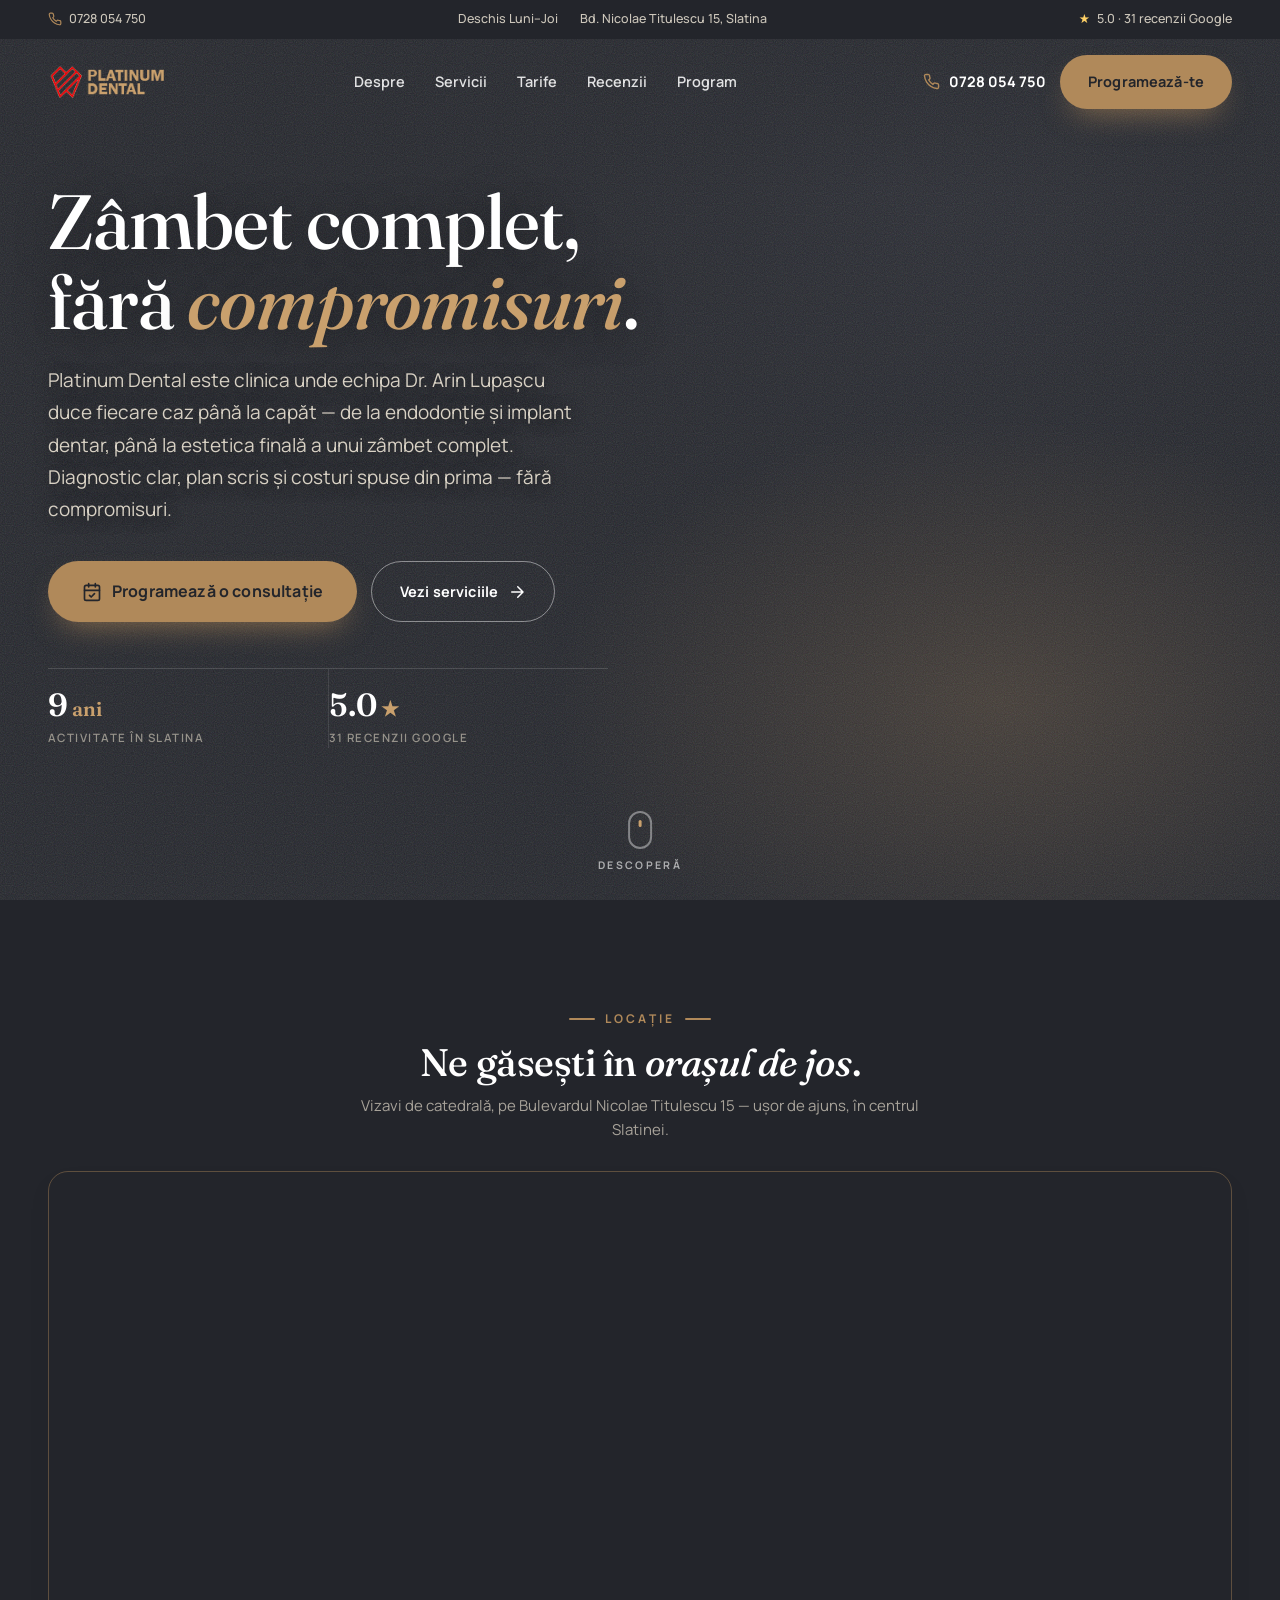
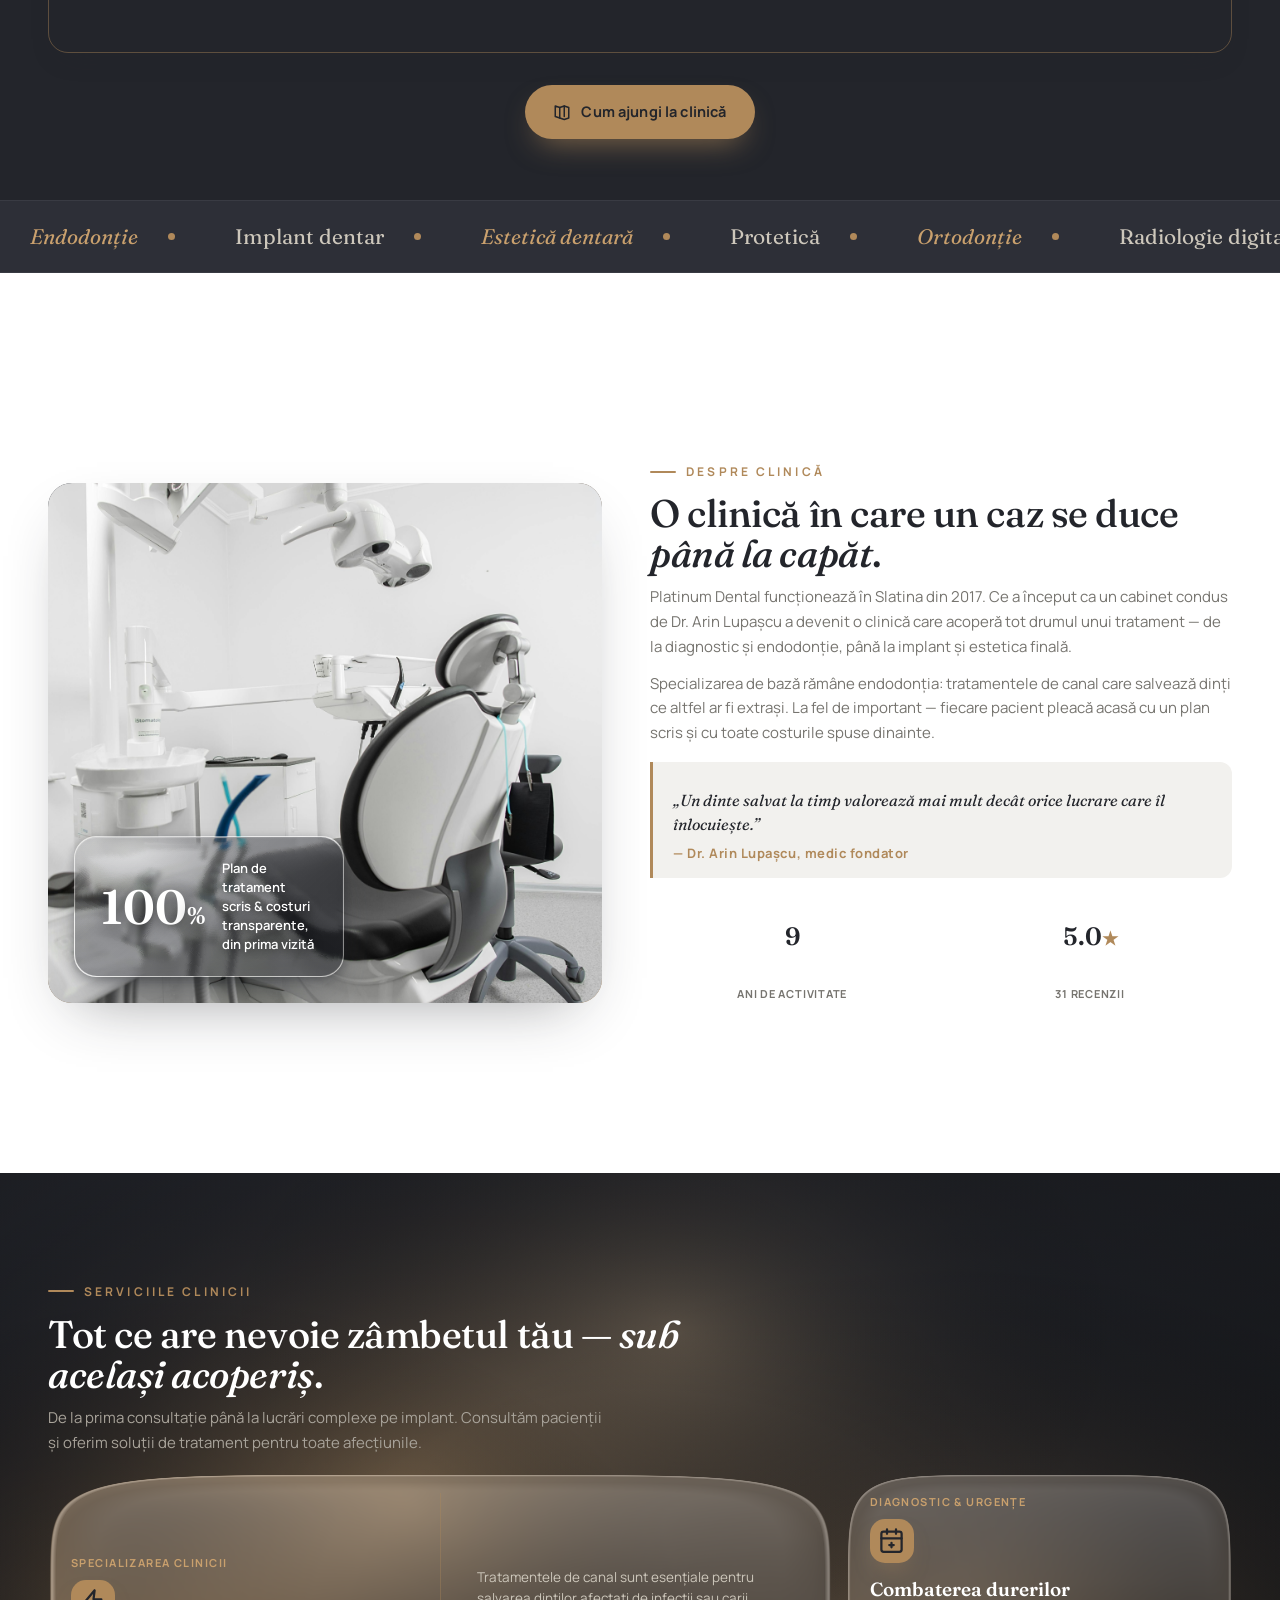
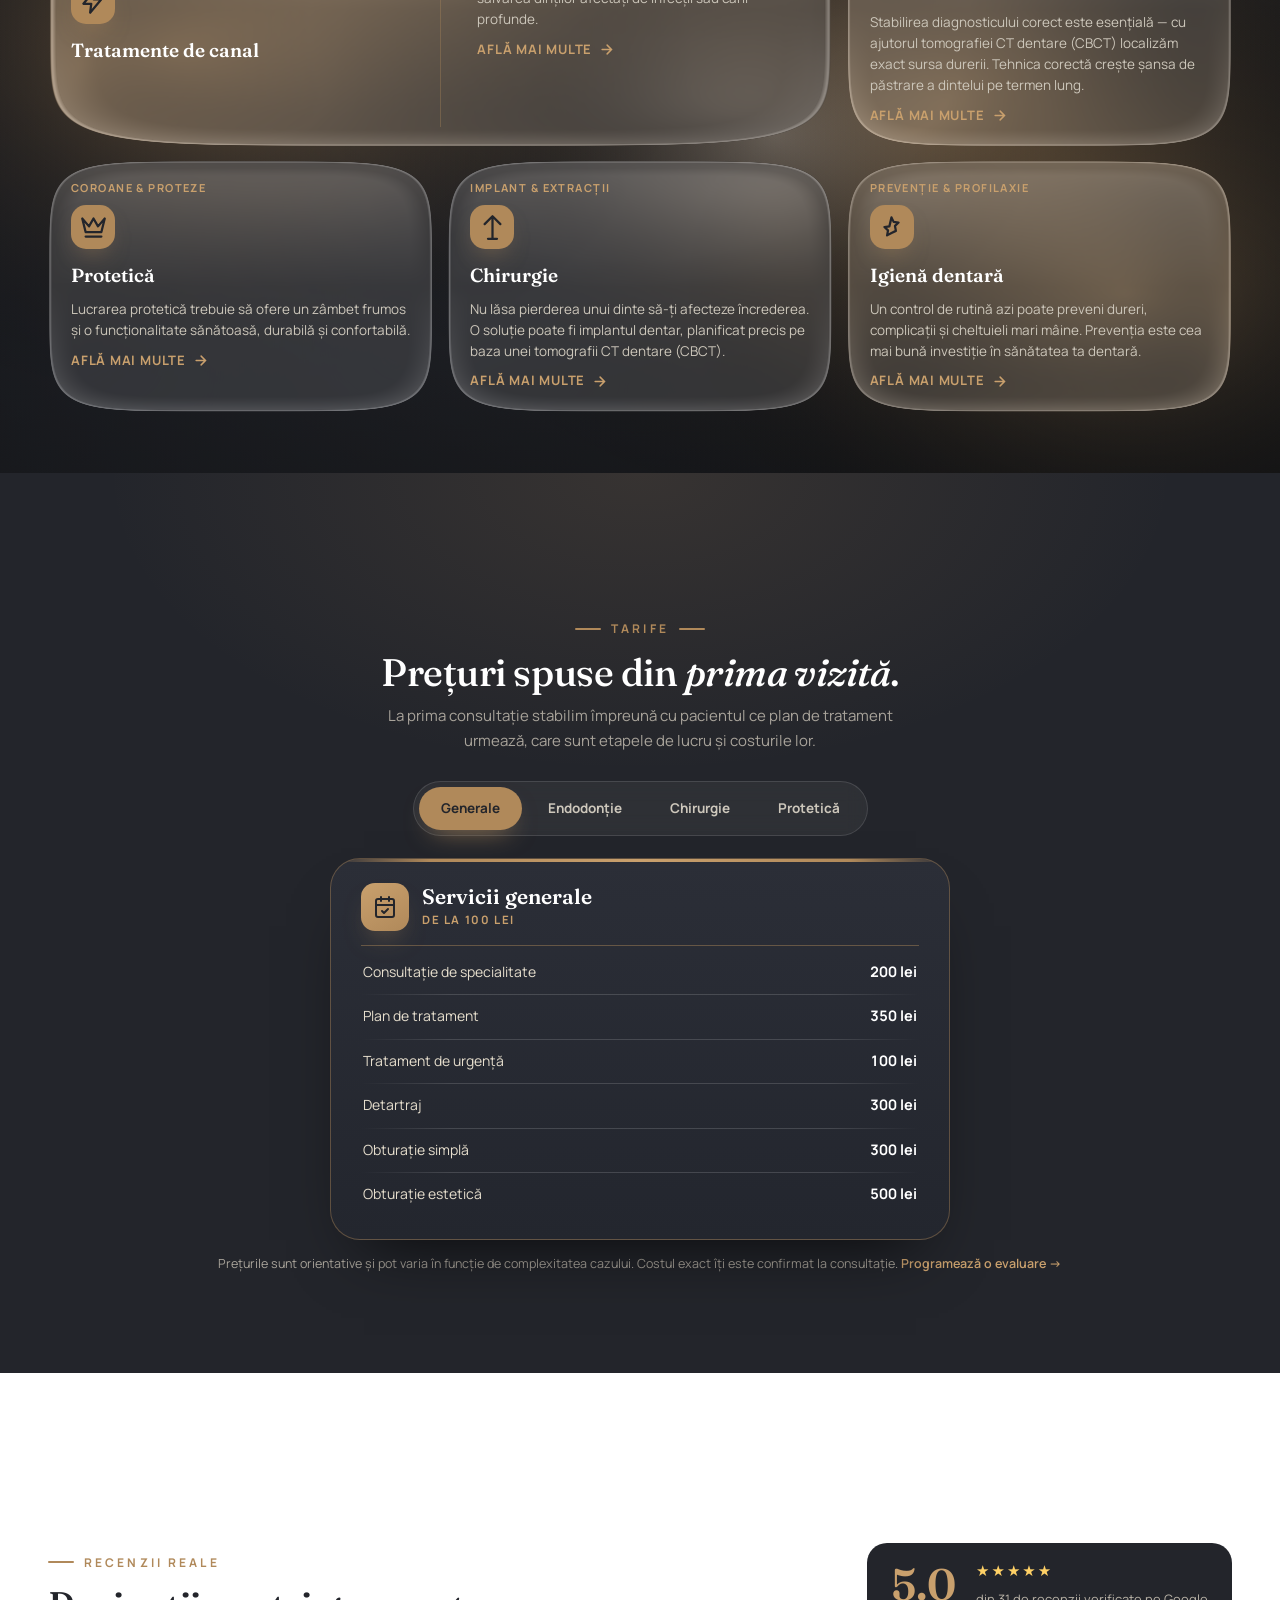
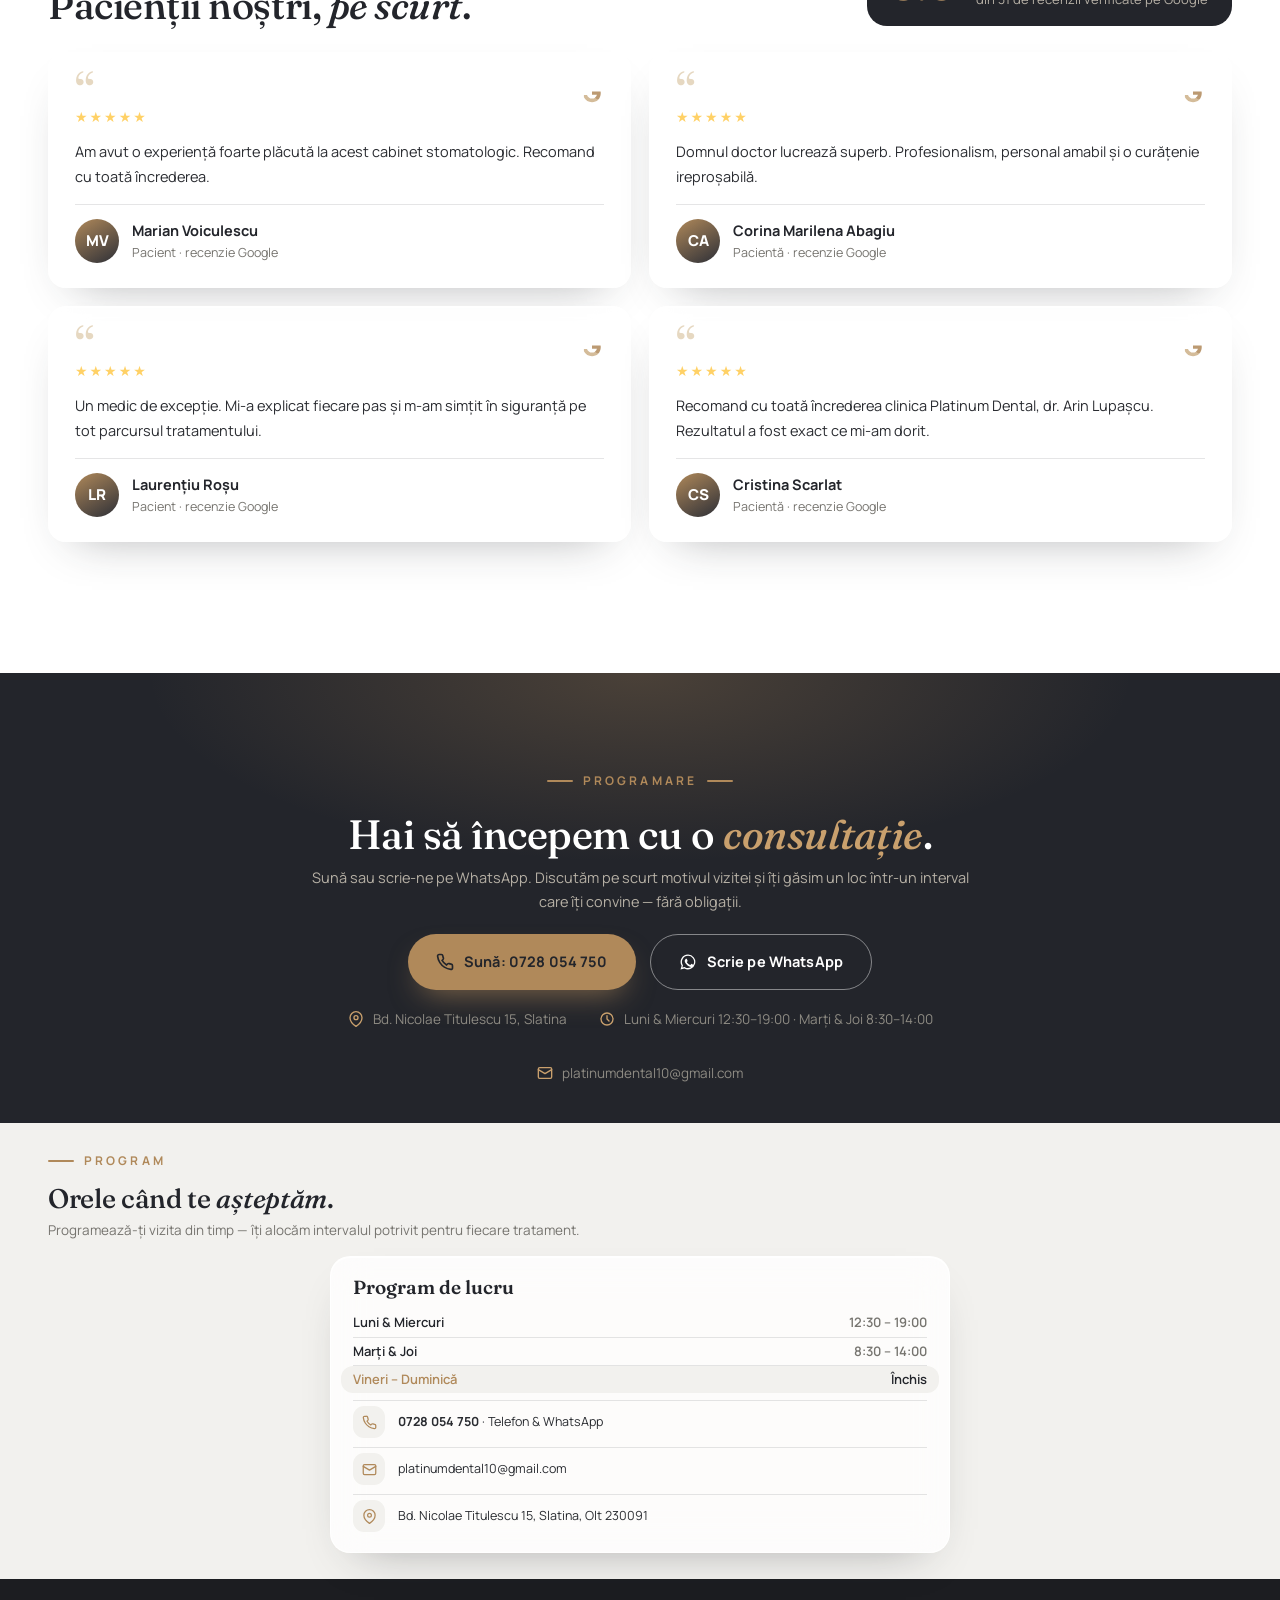
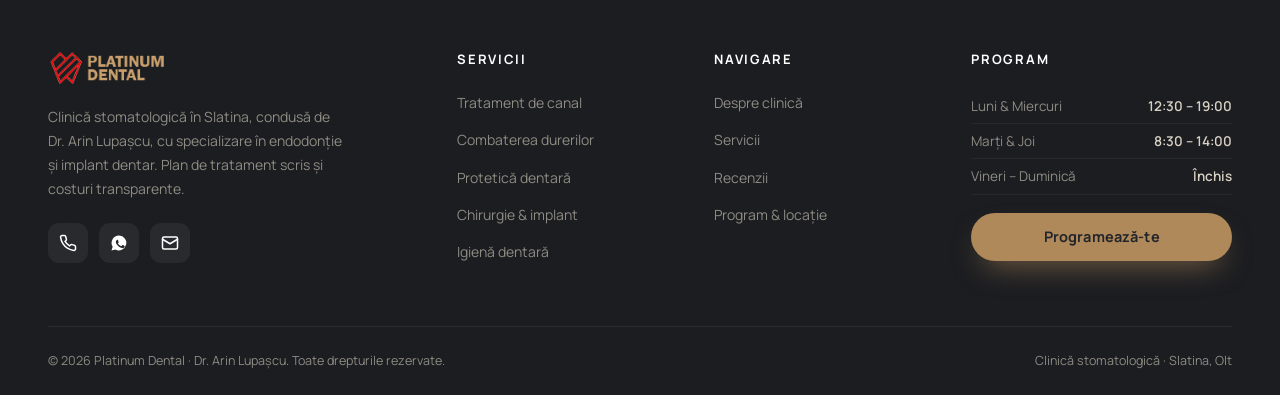
<file: index.html>
<!doctype html>
<html lang="ro">
<head>
<meta charset="utf-8">
<meta name="viewport" content="width=device-width, initial-scale=1, viewport-fit=cover">

<!-- ───────── SEO ───────── -->
<title>Platinum Dental — Clinică stomatologică în Slatina</title>
<meta name="description" content="Clinică stomatologică în Slatina — Dr. Arin Lupașcu. Endodonție, implant dentar, estetică și ortodonție. Plan de tratament scris și costuri transparente.">
<meta name="keywords" content="Platinum Dental Slatina, clinica stomatologica Slatina, dentist Slatina, Arin Lupascu, endodontie Slatina, implant dentar Olt, estetica dentara, ortodontie Slatina, tratament de canal, radiologie dentara">
<meta name="robots" content="index,follow,max-image-preview:large">
<meta name="author" content="Platinum Dental">
<meta name="theme-color" content="#23252b">
<link rel="canonical" href="https://platinumdental.ro/">

<meta property="og:type" content="website">
<meta property="og:locale" content="ro_RO">
<meta property="og:site_name" content="Platinum Dental">
<meta property="og:title" content="Platinum Dental Slatina — Zâmbet complet, fără compromisuri">
<meta property="og:description" content="Clinică stomatologică în Slatina condusă de Dr. Arin Lupașcu. Endodonție, implant dentar, estetică și ortodonție — diagnostic clar și costuri transparente.">
<meta property="og:url" content="https://platinumdental.ro/">

<meta name="twitter:card" content="summary_large_image">
<meta name="twitter:title" content="Platinum Dental Slatina — Clinică stomatologică">
<meta name="twitter:description" content="Specializare în endodonție, implant dentar și estetică dentară. Programări: 0728 054 750.">

<link rel="icon" href="data:image/svg+xml,<svg xmlns='http://www.w3.org/2000/svg' viewBox='0 0 24 24'><path fill='%239e3a31' d='M7.5 2C5 2 3 4 3 7c0 2 .6 3.7 1.3 5.5.6 1.6.9 3.3 1.1 5 .2 1.6.4 3.4 1.6 3.4 1 0 1.2-1.4 1.5-2.8l.9-4c.05-.22.4-.22.45 0l.9 4c.3 1.4.5 2.8 1.5 2.8 1.2 0 1.4-1.8 1.6-3.4.2-1.7.5-3.4 1.1-5C18.4 10.7 19 9 19 7c0-3-2-5-4.5-5-1.7 0-2.7.8-3.5 1.5C10.2 2.8 9.2 2 7.5 2z'/></svg>">
<link rel="apple-touch-icon" href="apple-touch-icon.png">

<!-- ───────── Fonts ───────── -->
<link rel="preconnect" href="https://fonts.googleapis.com">
<link rel="preconnect" href="https://fonts.gstatic.com" crossorigin>
<link href="https://fonts.googleapis.com/css2?family=Fraunces:ital,opsz,wght@0,9..144,400;0,9..144,500;0,9..144,600;1,9..144,500&family=Manrope:wght@300;400;500;600;700;800&display=swap" rel="stylesheet">

<style>
/* ═══════════════ TOKENS ═══════════════ */
:root{
  --ink:#23252b;        /* gri antracit — text + dark bg */
  --teal-d:#2d2f37;     /* anthracite panel */
  --teal-d2:#373a44;
  --turq:#b0895a;       /* bronz periat — primary accent */
  --turq-br:#c9a06d;    /* bright brushed bronze */
  --aqua:#cdb088;       /* light bronze */
  --aqua-s:#e6d8c1;     /* soft bronze */
  --ice:#f2f1ee;        /* light warm-grey section bg */
  --ice-2:#f8f7f4;      /* lighter */
  --paper:#ffffff;
  --red:#9e3a31;        /* subtle red — logo accent */
  --text:#2a2c31;
  --muted:#76746f;
  --line:rgba(45,47,55,.12);
  --line-d:rgba(255,255,255,.14);
  --shadow:0 24px 60px -28px rgba(35,37,43,.45);
  --shadow-s:0 12px 30px -16px rgba(35,37,43,.4);
  --r:18px;
  --rg:30px;            /* liquid-glass card radius — must match uRadius in the WebGL script */
  --maxw:1240px;
}

/* ═══════════════ RESET ═══════════════ */
*{margin:0;padding:0;box-sizing:border-box}
html{scroll-behavior:smooth;-webkit-text-size-adjust:100%}
body{
  font-family:"Manrope",system-ui,-apple-system,Segoe UI,sans-serif;
  background:var(--paper);color:var(--text);
  line-height:1.65;font-size:16px;font-weight:400;
  -webkit-font-smoothing:antialiased;overflow-x:hidden;
}
img,video,iframe{display:block;max-width:100%}
a{color:inherit;text-decoration:none}
button{font:inherit;cursor:pointer;border:0;background:none}
ul{list-style:none}
::selection{background:var(--turq);color:#fff}
:focus-visible{outline:3px solid var(--turq);outline-offset:3px;border-radius:4px}

/* ═══════════════ TYPE ═══════════════ */
.display{font-family:"Fraunces",Georgia,serif;font-weight:500;line-height:1.04;letter-spacing:-.012em}
.serif-i{font-family:"Fraunces",Georgia,serif;font-style:italic;font-weight:500}
.eyebrow{
  font-size:12px;font-weight:700;letter-spacing:.26em;text-transform:uppercase;
  color:var(--turq);display:inline-flex;align-items:center;gap:10px;
}
.eyebrow::before{content:"";width:26px;height:2px;background:var(--turq);border-radius:2px}
.eyebrow.center{justify-content:center}
.eyebrow.center::after{content:"";width:26px;height:2px;background:var(--turq);border-radius:2px}

/* ═══════════════ LAYOUT ═══════════════ */
.wrap{width:100%;max-width:var(--maxw);margin:0 auto;padding:0 28px}
section{position:relative}
section[id]{scroll-margin-top:94px}
.band{padding:108px 0}
.band-tight{padding:80px 0}
.sec-head{max-width:680px;margin-bottom:54px}
.sec-head.center{margin-left:auto;margin-right:auto;text-align:center}
.sec-head h2{font-size:clamp(32px,4.3vw,54px);margin:20px 0 0;color:var(--ink)}
.sec-head p{margin-top:18px;color:var(--muted);font-size:17px;max-width:560px}
.sec-head.center p{margin-left:auto;margin-right:auto}
.dark-sec{background:var(--ink);color:#e3ddd0}
.dark-sec h2{color:#fff}
.dark-sec .sec-head p{color:#a8a39a}
.ice-sec{background:var(--ice)}

/* ═══════════════ BUTTONS ═══════════════ */
.btn{
  display:inline-flex;align-items:center;gap:10px;justify-content:center;
  padding:15px 28px;border-radius:999px;font-weight:700;font-size:14.5px;
  letter-spacing:.01em;transition:transform .25s cubic-bezier(.2,.7,.2,1),
  box-shadow .25s,background .25s,color .25s;white-space:nowrap;cursor:pointer;
}
.btn svg{width:18px;height:18px;flex:none}
.btn-lg{font-size:16px;padding:17px 34px}
.btn-lg svg{width:20px;height:20px}
.btn-turq{background:var(--turq);color:#23252b;box-shadow:0 14px 30px -12px rgba(176,137,90,.7)}
.btn-turq:hover{background:var(--turq-br);transform:translateY(-3px);box-shadow:0 20px 38px -12px rgba(176,137,90,.85)}
.btn-solid{background:var(--ink);color:#fff}
.btn-solid:hover{background:var(--teal-d2);transform:translateY(-3px);box-shadow:var(--shadow-s)}
.btn-ghost{background:transparent;border:1.5px solid rgba(255,255,255,.45);color:#fff}
.btn-ghost:hover{background:rgba(255,255,255,.12);border-color:#fff;transform:translateY(-3px)}
.btn-ghost-d{background:transparent;border:1.5px solid var(--line);color:var(--ink)}
.btn-ghost-d:hover{border-color:var(--turq);color:var(--turq);transform:translateY(-3px)}

/* ═══════════════ HEADER ═══════════════ */
.header{position:fixed;inset:0 0 auto;z-index:90;transition:background .35s,box-shadow .35s}
.topbar{
  background:var(--ink);color:#cdc7bb;font-size:12.5px;font-weight:500;
  overflow:hidden;transition:max-height .4s ease,padding .4s ease;max-height:48px;
}
.topbar-in{display:flex;align-items:center;justify-content:space-between;
  max-width:var(--maxw);margin:0 auto;padding:9px 28px;gap:18px}
.topbar a{display:inline-flex;align-items:center;gap:7px;transition:color .2s}
.topbar a:hover{color:var(--turq-br)}
.topbar svg{width:14px;height:14px;color:var(--turq)}
.topbar .tb-mid{display:flex;gap:22px}
.topbar .star{color:#ffd166}

.nav{display:flex;align-items:center;justify-content:space-between;
  max-width:var(--maxw);margin:0 auto;padding:16px 28px;transition:padding .35s}
.brand{display:flex;align-items:center;gap:13px}
.brand-mark{
  width:46px;height:46px;border-radius:13px;display:grid;place-items:center;
  background:linear-gradient(150deg,var(--turq),var(--teal-d));flex:none;
  box-shadow:0 8px 20px -8px rgba(176,137,90,.7);
}
.brand-mark svg{width:25px;height:25px;color:#fff}
.brand-logo{height:38px;width:auto;display:block}
.brand-tx b{font-family:"Fraunces",serif;font-weight:600;font-size:20px;
  line-height:1;display:block;color:#fff;transition:color .35s}
.brand-tx span{font-size:10px;font-weight:700;letter-spacing:.24em;
  text-transform:uppercase;color:var(--aqua);transition:color .35s}

.nav-links{display:flex;align-items:center;gap:30px}
.nav-links a{font-size:14.5px;font-weight:600;color:rgba(255,255,255,.86);
  position:relative;padding:4px 0;transition:color .25s}
.nav-links a::after{content:"";position:absolute;left:0;bottom:-2px;width:0;height:2px;
  background:var(--turq);border-radius:2px;transition:width .28s}
.nav-links a:hover{color:#fff}
.nav-links a:hover::after{width:100%}
.nav-cta{display:flex;align-items:center;gap:14px}
.nav-phone{display:inline-flex;align-items:center;gap:9px;font-weight:700;
  font-size:14.5px;color:#fff;transition:color .35s}
.nav-phone svg{width:17px;height:17px;color:var(--turq)}

/* header — scrolled state */
.header.scrolled{background:rgba(255,255,255,.96);
  backdrop-filter:blur(14px);-webkit-backdrop-filter:blur(14px);
  box-shadow:0 10px 36px -22px rgba(35,37,43,.55)}
.header.scrolled .topbar{max-height:0;padding:0}
.header.scrolled .nav{padding-top:12px;padding-bottom:12px}
.header.scrolled .brand-tx b{color:var(--ink)}
.header.scrolled .brand-tx span{color:var(--turq)}
.header.scrolled .nav-links a{color:var(--text)}
.header.scrolled .nav-phone{color:var(--ink)}

.burger{display:none;width:44px;height:44px;border-radius:11px;
  background:rgba(255,255,255,.14);place-items:center}
.burger span{display:block;width:20px;height:2px;background:#fff;border-radius:2px;
  position:relative;transition:.3s}
.burger span::before,.burger span::after{content:"";position:absolute;left:0;
  width:20px;height:2px;background:#fff;border-radius:2px;transition:.3s}
.burger span::before{top:-6px}.burger span::after{top:6px}
.header.scrolled .burger{background:var(--ice)}
.header.scrolled .burger span,
.header.scrolled .burger span::before,
.header.scrolled .burger span::after{background:var(--ink)}

/* mobile menu */
.mmenu{position:fixed;inset:0;z-index:100;background:var(--ink);
  display:flex;flex-direction:column;padding:30px 28px;
  transform:translateX(100%);transition:transform .4s cubic-bezier(.4,0,.2,1)}
.mmenu.open{transform:none}
.mmenu-top{display:flex;justify-content:space-between;align-items:center;margin-bottom:30px}
.mmenu-close{width:44px;height:44px;border-radius:11px;background:rgba(255,255,255,.1);
  color:#fff;display:grid;place-items:center;font-size:24px}
.mmenu nav{display:flex;flex-direction:column;gap:4px}
.mmenu nav a{font-family:"Fraunces",serif;font-size:30px;color:#fff;
  padding:13px 0;border-bottom:1px solid rgba(255,255,255,.08)}
.mmenu nav a span{color:var(--turq);font-size:14px;font-family:"Manrope",sans-serif;
  margin-right:14px;vertical-align:middle}
.mmenu .btn{margin-top:26px}
.mmenu-info{margin-top:auto;color:#8e8b83;font-size:13.5px;line-height:1.9}
.mmenu-info b{color:#fff}

/* ═══════════════ HERO ═══════════════ */
.hero{position:relative;min-height:100vh;min-height:100svh;
  display:flex;align-items:center;background:var(--ink);overflow:hidden;isolation:isolate}
.hero-media{position:absolute;inset:0;z-index:0;background:
  radial-gradient(60% 60% at 70% 20%,#2d2f37 0%,var(--ink) 70%)}
.hero-media video{position:absolute;inset:0;width:100%;height:100%;
  object-fit:cover;object-position:center;
  filter:saturate(.92) contrast(1.06) brightness(.78);
  animation:heroZoom 26s ease-in-out infinite alternate}
@keyframes heroZoom{from{transform:scale(1.03)}to{transform:scale(1.13)}}
/* legibility veils */
.hero-media::after{content:"";position:absolute;inset:0;background:
  linear-gradient(105deg,rgba(35,37,43,.93) 0%,rgba(35,37,43,.74) 38%,rgba(35,37,43,.32) 72%,rgba(35,37,43,.55) 100%)}
.hero-media::before{content:"";position:absolute;inset:0;z-index:1;background:
  linear-gradient(180deg,rgba(35,37,43,.85) 0%,transparent 22%,transparent 60%,rgba(35,37,43,.95) 100%)}
.hero-tint{position:absolute;inset:0;z-index:1;pointer-events:none;background:
  radial-gradient(50% 45% at 78% 78%,rgba(176,137,90,.22),transparent 70%)}
.hero-grain{position:absolute;inset:0;z-index:1;pointer-events:none;opacity:.5;
  background-image:url("data:image/svg+xml,%3Csvg xmlns='http://www.w3.org/2000/svg' width='120' height='120'%3E%3Cfilter id='n'%3E%3CfeTurbulence type='fractalNoise' baseFrequency='.9' numOctaves='2'/%3E%3C/filter%3E%3Crect width='100%25' height='100%25' filter='url(%23n)' opacity='.35'/%3E%3C/svg%3E")}

.hero-inner{position:relative;z-index:5;display:block;
  padding-top:150px;padding-bottom:120px;width:100%}
.hero-copy{max-width:680px}
.hero h1{font-size:clamp(42px,6vw,88px);color:#fff;margin:0 0 22px;
  text-shadow:0 4px 40px rgba(0,0,0,.4)}
.hero h1 .serif-i{color:var(--turq-br)}
.hero-sub{font-size:clamp(16px,1.5vw,19px);color:#d8d1c4;max-width:540px;
  line-height:1.7;text-shadow:0 2px 16px rgba(0,0,0,.5)}
.hero-ctas{display:flex;flex-wrap:wrap;gap:14px;margin-top:36px}
.hero-trust{display:flex;gap:0;margin-top:46px;flex-wrap:wrap;
  border-top:1px solid rgba(255,255,255,.14);max-width:560px}
.hero-trust>div{flex:1 1 0;min-width:120px;padding:20px 22px 0 0;
  border-right:1px solid rgba(255,255,255,.1)}
.hero-trust>div:last-child{border-right:0}
.hero-trust .v{font-family:"Fraunces",serif;font-size:32px;font-weight:600;
  color:#fff;line-height:1}
.hero-trust .v i{font-style:normal;color:var(--turq-br);font-size:20px}
.hero-trust .k{font-size:11.5px;font-weight:600;letter-spacing:.13em;
  text-transform:uppercase;color:#97938b;margin-top:8px}

/* hero glass card */
.hero-card{
  background:rgba(255,255,255,.09);border:1px solid rgba(255,255,255,.2);
  border-radius:22px;padding:30px;backdrop-filter:blur(20px) saturate(1.3);
  -webkit-backdrop-filter:blur(20px) saturate(1.3);
  box-shadow:0 40px 80px -34px rgba(0,0,0,.7),inset 0 1px 0 rgba(255,255,255,.22);
}
.status{display:flex;align-items:center;gap:10px;font-size:13px;font-weight:700;
  letter-spacing:.04em;text-transform:uppercase;color:#fff}
.status .dot{width:9px;height:9px;border-radius:50%;background:#3ad28a;
  box-shadow:0 0 0 5px rgba(58,210,138,.22);animation:pulse 2.6s infinite}
.status.shut .dot{background:#ff8d6b;box-shadow:0 0 0 5px rgba(255,141,107,.2);animation:none}
@keyframes pulse{0%,100%{box-shadow:0 0 0 4px rgba(58,210,138,.28)}50%{box-shadow:0 0 0 9px rgba(58,210,138,0)}}
.hero-card .rating{display:flex;align-items:center;gap:10px;margin-top:20px}
.hero-card .stars{color:#ffd166;letter-spacing:2px;font-size:15px}
.hero-card .rating b{font-size:18px;color:#fff}
.hero-card .rating span{font-size:13px;color:#b6b0a5}
.hero-card hr{border:0;border-top:1px solid rgba(255,255,255,.16);margin:20px 0}
.hero-card .phone-lg{display:flex;align-items:center;gap:13px;color:#fff}
.hero-card .phone-lg .ic{width:44px;height:44px;border-radius:12px;flex:none;
  background:var(--turq);display:grid;place-items:center}
.hero-card .phone-lg .ic svg{width:20px;height:20px;color:#23252b}
.hero-card .phone-lg .num{font-family:"Fraunces",serif;font-size:23px;
  font-weight:600;color:#fff;line-height:1.1}
.hero-card .phone-lg .lbl{font-size:11.5px;color:#b6b0a5;font-weight:600;
  letter-spacing:.08em;text-transform:uppercase}
.hero-card .today{margin-top:18px;font-size:13.5px;color:#cdc7bb;
  display:flex;align-items:center;gap:9px}
.hero-card .today svg{width:16px;height:16px;color:var(--turq-br);flex:none}
.hero-card .today b{color:#fff}

.scroll-cue{position:absolute;left:50%;bottom:26px;transform:translateX(-50%);
  z-index:6;display:flex;flex-direction:column;align-items:center;gap:8px;
  font-size:10.5px;font-weight:700;letter-spacing:.22em;text-transform:uppercase;
  color:rgba(255,255,255,.6)}
.scroll-cue .mouse{width:24px;height:38px;border:2px solid rgba(255,255,255,.4);
  border-radius:14px;position:relative}
.scroll-cue .mouse::after{content:"";position:absolute;left:50%;top:7px;
  width:3px;height:7px;background:var(--turq-br);border-radius:2px;
  transform:translateX(-50%);animation:wheel 1.7s infinite}
@keyframes wheel{0%{opacity:0;transform:translate(-50%,0)}40%{opacity:1}
  80%,100%{opacity:0;transform:translate(-50%,11px)}}

/* ═══════════════ MARQUEE ═══════════════ */
.marquee{background:var(--teal-d);overflow:hidden;
  border-top:1px solid rgba(255,255,255,.06);
  border-bottom:1px solid rgba(255,255,255,.06);padding:18px 0}
.marquee-track{display:flex;gap:0;width:max-content;
  animation:slide 36s linear infinite}
.marquee-track span{font-family:"Fraunces",serif;font-size:21px;color:#cdc7bb;
  padding:0 30px;display:flex;align-items:center;gap:30px;white-space:nowrap}
.marquee-track span::after{content:"";width:7px;height:7px;border-radius:50%;
  background:var(--turq)}
.marquee-track span.hot{color:var(--turq-br);font-style:italic}
@keyframes slide{to{transform:translateX(-50%)}}

/* ═══════════════ DESPRE ═══════════════ */
.about-grid{display:grid;grid-template-columns:1fr 1.05fr;gap:64px;align-items:center}
.shot{position:relative;border-radius:24px;overflow:hidden;
  background:linear-gradient(150deg,var(--teal-d),var(--turq));
  box-shadow:var(--shadow)}
.shot img,.shot video{width:100%;height:100%;object-fit:cover}
.shot.noimg::before{content:"";position:absolute;inset:0;
  background-image:radial-gradient(circle at 30% 30%,rgba(255,255,255,.16),transparent 45%)}
.shot.noimg svg{position:absolute;left:50%;top:50%;width:120px;height:120px;
  color:rgba(255,255,255,.5);transform:translate(-50%,-50%)}
.about-shot{aspect-ratio:4/5}
.about-badge{position:absolute;left:26px;bottom:26px;
  border-radius:22px;padding:22px 26px;
  display:flex;align-items:center;gap:16px;max-width:270px;
  isolation:isolate;
  border:1px solid rgba(255,255,255,.5);
  box-shadow:
    0 22px 48px -18px rgba(35,37,43,.72),
    0 3px 10px rgba(35,37,43,.34),
    inset 0 1px 1px rgba(255,255,255,.85),
    inset 0 -14px 26px -24px rgba(255,255,255,.45)}
.about-badge::before{content:"";position:absolute;inset:0;z-index:-1;
  border-radius:inherit;
  background:linear-gradient(140deg,
    rgba(44,46,53,.36) 0%,rgba(40,42,49,.48) 52%,rgba(33,35,41,.58) 100%)}
.about-badge::after{content:"";position:absolute;inset:0;z-index:-1;
  border-radius:inherit;pointer-events:none;
  background:
    radial-gradient(62% 48% at 22% 12%,rgba(255,255,255,.55),transparent 72%),
    linear-gradient(140deg,rgba(255,255,255,.24) 0%,transparent 30%)}
.about-badge .num{font-family:"Fraunces",serif;font-size:48px;font-weight:600;
  color:#fff;line-height:.9;text-shadow:0 2px 18px rgba(16,17,20,.72)}
.about-badge .tx{font-size:13px;color:#fff;font-weight:600;
  line-height:1.45;text-shadow:0 1px 10px rgba(16,17,20,.85)}
.about-body h2{font-size:clamp(32px,4.3vw,52px);color:var(--ink);margin:18px 0 0}
.about-body p{margin-top:18px;color:var(--muted);font-size:16.5px}
.about-quote{margin-top:26px;padding:22px 26px;background:var(--ice);
  border-left:3px solid var(--turq);border-radius:0 14px 14px 0}
.about-quote p{margin:0;font-family:"Fraunces",serif;font-style:italic;
  font-size:18.5px;color:var(--ink);line-height:1.5}
.about-quote cite{display:block;margin-top:12px;font-style:normal;font-size:13px;
  font-weight:700;letter-spacing:.04em;color:var(--turq)}
.about-stats{display:grid;grid-template-columns:repeat(2,1fr);gap:18px;margin-top:32px}
.about-stats div{padding:18px 14px;border-radius:14px;background:var(--ice-2);
  border:1px solid var(--line);text-align:center}
.about-stats .v{font-family:"Fraunces",serif;font-size:30px;font-weight:600;
  color:var(--ink);line-height:1}
.about-stats .v i{font-style:normal;color:var(--turq);font-size:18px}
.about-stats .k{font-size:11px;font-weight:700;letter-spacing:.07em;
  text-transform:uppercase;color:var(--muted);margin-top:8px}

/* ═══════════════ PROMISE ═══════════════ */
.promise{display:grid;grid-template-columns:repeat(4,1fr);gap:22px}
.promise-card{background:var(--paper);border:1px solid var(--line);
  border-radius:var(--r);padding:30px 26px;transition:transform .3s,box-shadow .3s}
.promise-card:hover{transform:translateY(-6px);box-shadow:var(--shadow);
  border-color:transparent}
.promise-ic{width:54px;height:54px;border-radius:15px;display:grid;place-items:center;
  background:linear-gradient(150deg,var(--aqua-s),var(--ice));margin-bottom:20px}
.promise-ic svg{width:26px;height:26px;color:var(--teal-d)}
.promise-card h3{font-family:"Fraunces",serif;font-size:21px;font-weight:600;
  color:var(--ink)}
.promise-card p{margin-top:10px;font-size:14.5px;color:var(--muted);line-height:1.65}

/* ═══════════════ SERVICII ═══════════════ */
.svc-grid{display:grid;grid-template-columns:repeat(3,1fr);gap:24px}
.svc{position:relative;background:var(--paper);border:1px solid var(--line);
  border-radius:var(--rg);padding:34px 30px;overflow:hidden;
  transition:transform .32s cubic-bezier(.2,.7,.2,1),box-shadow .32s,border-color .32s}
.svc:hover{transform:translateY(-8px);box-shadow:var(--shadow);border-color:transparent}
.svc .no{position:absolute;right:22px;top:14px;font-family:"Fraunces",serif;
  font-size:62px;font-weight:600;color:var(--ice);line-height:1;
  transition:color .32s;z-index:0}
.svc:hover .no{color:#e3ddd0}
.svc-ic{position:relative;z-index:1;width:56px;height:56px;border-radius:15px;
  background:linear-gradient(150deg,var(--turq),var(--teal-d));
  display:grid;place-items:center;box-shadow:0 12px 24px -12px rgba(176,137,90,.7)}
.svc-ic svg{width:27px;height:27px;color:#fff}
.svc h3{position:relative;z-index:1;font-family:"Fraunces",serif;font-size:23px;
  font-weight:600;color:var(--ink);margin-top:22px}
.svc p{position:relative;z-index:1;margin-top:10px;font-size:14.5px;
  color:var(--muted);line-height:1.66}
.svc .more{position:relative;z-index:1;margin-top:18px;display:inline-flex;
  align-items:center;gap:7px;font-size:13px;font-weight:700;color:var(--turq);
  text-transform:uppercase;letter-spacing:.06em;opacity:0;transform:translateX(-6px);
  transition:opacity .3s,transform .3s}
.svc:hover .more{opacity:1;transform:none}
.svc .more svg{width:15px;height:15px}
/* featured service — spans two grid columns */
.svc.feat{grid-column:span 2;background:linear-gradient(155deg,var(--teal-d),var(--ink));
  border-color:transparent}
.svc.feat .feat-head,.svc.feat .feat-body{position:relative;z-index:1}
.svc.feat .no{color:rgba(255,255,255,.06)}
.svc.feat:hover .no{color:rgba(255,255,255,.1)}
.svc.feat h3{color:#fff}
.svc.feat p{color:#b6b0a5;font-size:15.5px}
.svc.feat .svc-ic{background:var(--turq)}
.svc.feat .svc-ic svg{color:#23252b}
.svc.feat .tag{position:relative;z-index:1;display:inline-block;margin-bottom:4px;
  font-size:11px;font-weight:700;letter-spacing:.13em;text-transform:uppercase;
  color:var(--turq-br)}
.svc.feat .more{opacity:1;transform:none;margin-top:16px}
@media(min-width:761px){
  .svc.feat{display:grid;grid-template-columns:1fr 1fr;gap:0}
  .svc.feat .feat-head,.svc.feat .feat-body{display:flex;flex-direction:column;
    justify-content:center}
  .svc.feat .feat-head{padding-right:36px}
  .svc.feat .feat-body{padding-left:36px;border-left:1px solid rgba(176,137,90,.34)}
  .svc.feat h3{margin-top:16px}
}
/* services on a dark band — reuses the Specializări card theme */
.dark-sec .svc{background:rgba(255,255,255,.04);border-color:rgba(255,255,255,.1)}
.dark-sec .svc h3{color:#fff}
.dark-sec .svc p{color:#b6b0a5}
.dark-sec .svc .no{color:rgba(255,255,255,.05)}
.dark-sec .svc:hover{box-shadow:0 40px 70px -32px rgba(0,0,0,.6)}
.dark-sec .svc:hover .no{color:rgba(255,255,255,.09)}
.dark-sec .svc.feat{border-color:rgba(255,255,255,.12)}

/* ═══════════════ TARIFE ═══════════════ */
@keyframes priceFloat{0%,100%{transform:translateY(0)}50%{transform:translateY(-9px)}}
@keyframes priceFade{from{opacity:0}to{opacity:1}}
@keyframes pricePop{from{opacity:0;transform:translateY(16px)}to{opacity:1;transform:none}}

/* segmented category tabs */
.price-tabs{display:flex;justify-content:center;margin-bottom:32px}
.price-tabs-in{display:inline-flex;gap:4px;padding:5px;border-radius:999px;
  background:rgba(255,255,255,.05);border:1px solid rgba(255,255,255,.12);
  -webkit-backdrop-filter:blur(10px);backdrop-filter:blur(10px)}
.price-tab{display:inline-flex;align-items:center;justify-content:center;
  white-space:nowrap;padding:12px 26px;border-radius:999px;cursor:pointer;
  font-weight:700;font-size:14px;color:#cdc7bb;
  transition:background .3s,color .3s,box-shadow .3s}
.price-tab:hover{color:#fff}
.price-tab[aria-selected="true"]{background:var(--turq);color:#23252b;
  box-shadow:0 12px 26px -12px rgba(176,137,90,.85)}

/* one dark-glass panel, swapped per tab */
.price-stage{max-width:620px;margin:0 auto}
.price-card{position:relative;border-radius:var(--rg);padding:34px 36px 30px;
  background:linear-gradient(180deg,#2b2e37,#23262e);
  border:1px solid rgba(176,137,90,.42);
  box-shadow:0 34px 64px -34px rgba(0,0,0,.78);
  overflow:hidden;animation:priceFade .45s ease}
/* crisp bronze accent along the top edge */
.price-card::before{content:"";position:absolute;top:0;left:0;right:0;height:3px;
  background:linear-gradient(90deg,transparent,var(--turq) 16%,var(--turq-br) 50%,
  var(--turq) 84%,transparent)}
.price-card[hidden]{display:none}
.price-card:focus-visible{border-radius:var(--rg)}
.price-head{display:flex;align-items:center;gap:15px;
  padding-bottom:20px;margin-bottom:4px;
  border-bottom:1px solid rgba(176,137,90,.45)}
.price-head .svc-ic{width:56px;height:56px;border-radius:16px;flex:none;margin:0;
  display:grid;place-items:center;
  background:linear-gradient(150deg,var(--turq-br),var(--turq));
  box-shadow:0 14px 28px -14px rgba(176,137,90,.8)}
.price-head .svc-ic svg{width:28px;height:28px;color:#23252b}
.price-head h3{font-family:"Fraunces",serif;font-size:24px;font-weight:600;
  color:#fff;line-height:1.15}
.price-head .from{display:block;margin-top:3px;font-size:11.5px;font-weight:700;
  letter-spacing:.14em;text-transform:uppercase;color:var(--turq-br)}
.price-list{list-style:none}
.price-list li{position:relative;display:flex;justify-content:space-between;
  align-items:flex-start;gap:22px;padding:17px 2px;
  font-size:15px;color:#e6decd;line-height:1.55}
/* faint gradient divider that fades out at both edges */
.price-list li+li::before{content:"";position:absolute;top:0;left:0;right:0;height:1px;
  background:linear-gradient(90deg,transparent,rgba(255,255,255,.15) 16%,
  rgba(255,255,255,.15) 84%,transparent)}
.price-card .price-list li.price-extra{display:none}
.price-list li b{flex:none;font-weight:700;color:#fff;font-size:15.5px;
  font-variant-numeric:tabular-nums}
.price-more{display:flex;align-items:center;justify-content:center;gap:9px;
  width:100%;margin-top:22px;min-height:50px;padding:14px 22px;
  border-radius:999px;cursor:pointer;
  border:1px solid rgba(176,137,90,.5);background:rgba(176,137,90,.09);
  color:var(--turq-br);font-weight:700;font-size:13px;
  letter-spacing:.04em;text-transform:uppercase;
  transition:background .25s,border-color .25s,color .25s}
.price-more:hover{background:rgba(176,137,90,.2);border-color:var(--turq-br);color:#fff}
.price-more svg{width:16px;height:16px;flex:none}
.price-note{margin-top:28px;text-align:center;font-size:13.5px;color:#a8a39a}
.price-note a{color:var(--turq-br);font-weight:600;white-space:nowrap}

/* full-list modal */
.price-modal{position:fixed;inset:0;z-index:120;display:grid;place-items:center;padding:24px}
.price-modal[hidden]{display:none}
.price-modal-backdrop{position:absolute;inset:0;background:rgba(16,17,20,.78);
  -webkit-backdrop-filter:blur(6px);backdrop-filter:blur(6px)}
.price-modal-box{position:relative;display:flex;flex-direction:column;
  width:100%;max-width:540px;max-height:84vh;max-height:84dvh;
  border-radius:24px;overflow:hidden;
  background:linear-gradient(165deg,#2d2f37,#23252b);
  border:1px solid var(--turq);
  box-shadow:0 50px 90px -28px rgba(0,0,0,.85);
  animation:pricePop .35s cubic-bezier(.2,.7,.2,1)}
.price-modal-head{display:flex;align-items:center;gap:14px;flex:none;
  padding:22px 24px 18px;border-bottom:1px solid rgba(176,137,90,.4)}
.price-modal-head .svc-ic{width:48px;height:48px;border-radius:14px;flex:none;
  display:grid;place-items:center;
  background:linear-gradient(150deg,var(--turq-br),var(--turq))}
.price-modal-head .svc-ic svg{width:24px;height:24px;color:#23252b}
.price-modal-head h3{flex:1;font-family:"Fraunces",serif;font-size:21px;
  font-weight:600;color:#fff}
.price-modal-close{width:44px;height:44px;border-radius:12px;flex:none;cursor:pointer;
  background:rgba(255,255,255,.08);color:#fff;display:grid;place-items:center;
  font-size:26px;line-height:1;transition:background .25s}
.price-modal-close:hover{background:rgba(255,255,255,.18)}
.price-modal-list{overflow-y:auto;padding:8px 24px 22px;-webkit-overflow-scrolling:touch}
#tarife{position:relative;
  background:radial-gradient(58% 46% at 50% 0%,rgba(176,137,90,.14),transparent 72%),var(--ink)}
#tarife>.wrap{position:relative;z-index:1}
/* service cards — dark-glass panels matching the Tarife section */
#servicii>.wrap{position:relative;z-index:1}
#servicii .svc{background:rgba(45,47,55,.55);
  -webkit-backdrop-filter:blur(16px) saturate(1.4);
  backdrop-filter:blur(16px) saturate(1.4);
  border:1px solid var(--turq);
  box-shadow:0 24px 50px -26px rgba(0,0,0,.6),inset 0 1px 0 rgba(255,255,255,.08);
  animation:priceFloat 8s ease-in-out infinite}
.svc-grid .svc{transition:opacity .8s cubic-bezier(.2,.7,.2,1) var(--d,0s),
  box-shadow .4s ease,border-color .4s ease}
#servicii .svc:nth-child(2){animation-delay:-1.8s}
#servicii .svc:nth-child(3){animation-delay:-3.4s}
#servicii .svc:nth-child(4){animation-delay:-5s}
#servicii .svc:nth-child(5){animation-delay:-6.6s}
#servicii .svc:hover{animation-play-state:paused;border-color:var(--turq-br);
  box-shadow:0 30px 60px -24px rgba(0,0,0,.72),
  0 0 30px -6px rgba(201,160,109,.42),inset 0 1px 0 rgba(255,255,255,.12)}
#servicii .svc:hover .more{transform:translateX(6px)}
/* uniform service-card design — every card styled like the featured card 01 */
#servicii .svc .tag{display:block;position:relative;z-index:1;margin-bottom:12px;
  font-size:11px;font-weight:700;letter-spacing:.13em;text-transform:uppercase;color:var(--turq-br)}
#servicii .svc-ic{background:var(--turq)}
#servicii .svc-ic svg{color:#23252b}
#servicii .svc p{font-size:15.5px;color:#cdc7bb}
#servicii .svc .more{opacity:1;transform:none;color:var(--turq-br)}
/* WebGL liquid-glass: the canvas paints each card panel; shader sits in the script below */
.glass-canvas{position:absolute;inset:0;width:100%;height:100%;
  z-index:0;display:block;pointer-events:none}
#servicii.glass-live .svc{background:transparent;border-color:transparent;
  box-shadow:none;-webkit-backdrop-filter:none;backdrop-filter:none}

/* ═══════════════ SPECIALIZARI ═══════════════ */
.spec-grid{display:grid;grid-template-columns:1fr 1fr;gap:30px}
.spec{background:rgba(255,255,255,.04);border:1px solid rgba(255,255,255,.1);
  border-radius:24px;overflow:hidden;transition:transform .35s,box-shadow .35s}
.spec:hover{transform:translateY(-8px);box-shadow:0 40px 70px -32px rgba(0,0,0,.6)}
.spec-shot{aspect-ratio:16/9;position:relative}
.spec-shot::after{content:"";position:absolute;inset:0;
  background:linear-gradient(180deg,transparent 40%,rgba(35,37,43,.85))}
.spec-num{position:absolute;left:24px;top:20px;z-index:2;font-family:"Fraunces",serif;
  font-size:15px;font-weight:600;color:#fff;background:rgba(35,37,43,.5);
  backdrop-filter:blur(6px);padding:6px 14px;border-radius:999px;
  border:1px solid rgba(255,255,255,.2)}
.spec-body{padding:32px 32px 36px}
.spec-body h3{font-family:"Fraunces",serif;font-size:30px;font-weight:600;color:#fff}
.spec-body>p{margin-top:14px;color:#b6b0a5;font-size:15.5px;line-height:1.7}
.spec ul{margin-top:22px;display:grid;gap:12px}
.spec li{display:flex;gap:12px;font-size:14.5px;color:#d8d1c4}
.spec li svg{width:20px;height:20px;color:var(--turq-br);flex:none;margin-top:1px}

/* ═══════════════ PARCURS ═══════════════ */
.steps{display:grid;grid-template-columns:repeat(4,1fr);gap:0}
.step{position:relative;padding:0 26px}
.step:not(:last-child)::after{content:"";position:absolute;top:31px;left:62%;
  width:76%;height:2px;background:repeating-linear-gradient(90deg,
  var(--turq) 0 7px,transparent 7px 14px)}
.step-no{width:64px;height:64px;border-radius:50%;display:grid;place-items:center;
  background:#fff;border:2px solid var(--turq);font-family:"Fraunces",serif;
  font-size:26px;font-weight:600;color:var(--turq);position:relative;z-index:2}
.step h3{font-family:"Fraunces",serif;font-size:21px;font-weight:600;
  color:var(--ink);margin-top:24px}
.step p{margin-top:9px;font-size:14.5px;color:var(--muted);line-height:1.65}

/* ═══════════════ RECENZII ═══════════════ */
.rev-top{display:flex;align-items:flex-end;justify-content:space-between;
  gap:30px;margin-bottom:48px;flex-wrap:wrap}
.rev-score{display:flex;align-items:center;gap:20px;background:var(--ink);
  color:#fff;border-radius:20px;padding:24px 30px}
.rev-score .big{font-family:"Fraunces",serif;font-size:58px;font-weight:600;
  line-height:.9;color:var(--turq-br)}
.rev-score .stars{color:#ffd166;letter-spacing:2px;font-size:15px}
.rev-score .meta{font-size:13px;color:#b6b0a5;margin-top:5px}
.rev-grid{display:grid;grid-template-columns:repeat(2,1fr);gap:24px}
.rev{background:var(--paper);border:1px solid var(--line);border-radius:var(--r);
  padding:32px;position:relative;transition:transform .3s,box-shadow .3s}
.rev:hover{transform:translateY(-5px);box-shadow:var(--shadow)}
.rev .qm{font-family:"Fraunces",serif;font-size:64px;color:var(--aqua-s);
  line-height:.6;height:30px}
.rev .stars{color:#ffd166;letter-spacing:2px;font-size:14px;margin:6px 0 12px}
.rev p{font-size:16px;color:var(--text);line-height:1.7}
.rev .who{display:flex;align-items:center;gap:13px;margin-top:22px;
  padding-top:20px;border-top:1px solid var(--line)}
.rev .who .av{width:44px;height:44px;border-radius:50%;flex:none;display:grid;
  place-items:center;font-weight:800;color:#fff;font-size:15px;
  background:linear-gradient(150deg,var(--turq),var(--teal-d))}
.rev .who b{display:block;font-size:14.5px;color:var(--ink)}
.rev .who span{font-size:12.5px;color:var(--muted)}
.rev .gicon{position:absolute;right:28px;top:30px;width:20px;height:20px;opacity:.85}
.rev-hint,.svc-hint{display:none;text-align:center;margin-top:18px;
  font-size:12px;font-weight:700;letter-spacing:.14em;
  text-transform:uppercase;color:var(--turq)}
.svc-hint{color:var(--turq-br);margin-top:6px}

/* ═══════════════ PROGRAM ═══════════════ */
.prog-grid{max-width:620px;margin:0 auto}
.hours-card{background:var(--paper);border:1px solid var(--line);
  border-radius:20px;padding:34px 32px;box-shadow:var(--shadow-s)}
.hours-card h3{font-family:"Fraunces",serif;font-size:24px;font-weight:600;
  color:var(--ink);margin-bottom:8px}
.hours-card .sub{font-size:13.5px;color:var(--muted);margin-bottom:20px}
.hrow{display:flex;justify-content:space-between;align-items:center;
  padding:13px 0;border-bottom:1px solid var(--line);font-size:15px}
.hrow:last-of-type{border-bottom:0}
.hrow .d{font-weight:600;color:var(--ink)}
.hrow .t{font-weight:600;color:var(--muted)}
.hrow.now{margin:0 -16px;padding:13px 16px;background:var(--ice);
  border-radius:12px;border-bottom:0}
.hrow.now .d{color:var(--turq)}
.hrow.now .t{color:var(--ink)}
.hrow .closed{color:#c98a72}
.hrow .live{font-size:10px;font-weight:800;letter-spacing:.1em;text-transform:uppercase;
  background:#3ad28a;color:#23252b;padding:3px 9px;border-radius:999px;margin-left:9px}
.contact-list{margin-top:24px;display:grid;gap:4px}
.contact-list a,.contact-list div{display:flex;align-items:center;gap:13px;
  padding:13px 0;font-size:14.5px;color:var(--text);border-top:1px solid var(--line)}
.contact-list .ic{width:40px;height:40px;border-radius:11px;flex:none;
  background:var(--ice);display:grid;place-items:center}
.contact-list .ic svg{width:18px;height:18px;color:var(--turq)}
.contact-list a:hover{color:var(--turq)}
.map-wrap{border-radius:20px;overflow:hidden;border:1px solid var(--line);
  box-shadow:var(--shadow-s);min-height:480px}
.map-wrap iframe{width:100%;height:100%;min-height:480px;border:0;filter:grayscale(.2)}
/* ═══════════════ LOCAȚIE ═══════════════ */
#locatie .map-wrap{border-color:rgba(176,137,90,.42)}
.loc-cta{text-align:center;margin-top:32px}

/* ═══════════════ CONTACT CTA ═══════════════ */
.cta{position:relative;background:var(--ink);overflow:hidden;text-align:center}
.cta::before{content:"";position:absolute;inset:0;background:
  radial-gradient(55% 60% at 50% 0%,rgba(176,137,90,.28),transparent 70%)}
.cta-in{position:relative;z-index:2;max-width:740px;margin:0 auto}
.cta h2{font-size:clamp(34px,5vw,62px);color:#fff;margin:22px 0 0}
.cta h2 .serif-i{color:var(--turq-br)}
.cta p{margin-top:18px;color:#b6b0a5;font-size:17px}
.cta-ctas{margin-top:36px;display:flex;flex-wrap:wrap;gap:14px;justify-content:center}
.cta-foot{margin-top:38px;display:flex;gap:32px;justify-content:center;
  flex-wrap:wrap;color:#8e8b83;font-size:13.5px}
.cta-foot span{display:flex;align-items:center;gap:9px}
.cta-foot svg{width:16px;height:16px;color:var(--turq-br)}

/* ═══════════════ FOOTER ═══════════════ */
.footer{background:#1c1d21;color:#8e8b83;padding:70px 0 0}
.foot-grid{display:grid;grid-template-columns:1.7fr 1fr 1fr 1.2fr;gap:40px;
  padding-bottom:50px;border-bottom:1px solid rgba(255,255,255,.07)}
.foot-brand .brand-tx b{color:#fff}
.foot-brand p{margin-top:18px;font-size:14px;line-height:1.7;max-width:300px}
.foot-soc{display:flex;gap:11px;margin-top:22px}
.foot-soc a{width:40px;height:40px;border-radius:11px;background:rgba(255,255,255,.06);
  display:grid;place-items:center;transition:background .25s,transform .25s}
.foot-soc a:hover{background:var(--turq);transform:translateY(-3px)}
.foot-soc svg{width:18px;height:18px;color:#fff}
.footer h4{color:#fff;font-size:13px;font-weight:700;letter-spacing:.13em;
  text-transform:uppercase;margin-bottom:18px}
.footer ul li{margin-bottom:11px}
.footer ul a{font-size:14px;transition:color .2s}
.footer ul a:hover{color:var(--turq-br)}
.foot-hours div{display:flex;justify-content:space-between;font-size:13.5px;
  padding:6px 0;border-bottom:1px solid rgba(255,255,255,.05)}
.foot-hours div b{color:#d8d1c4;font-weight:600}
.foot-bot{display:flex;justify-content:space-between;flex-wrap:wrap;gap:12px;
  padding:24px 0;font-size:12.5px}
.foot-bot a:hover{color:var(--turq-br)}

/* ═══════════════ MOBILE STICKY ═══════════════ */
.msticky{position:fixed;left:0;right:0;bottom:0;z-index:80;display:none;
  background:var(--ink);border-top:2px solid var(--red);
  box-shadow:0 -10px 30px -14px rgba(0,0,0,.5)}
.msticky a{flex:1;padding:15px 6px;text-align:center;font-size:12.5px;
  font-weight:700;color:#fff;display:flex;align-items:center;justify-content:center;gap:8px}
.msticky a:first-child{border-right:1px solid rgba(255,255,255,.12)}
.msticky svg{width:16px;height:16px;color:var(--turq-br)}

/* ═══════════════ REVEAL ═══════════════ */
.reveal{opacity:0;transform:translateY(30px);
  transition:opacity .8s cubic-bezier(.2,.7,.2,1),transform .8s cubic-bezier(.2,.7,.2,1);
  transition-delay:var(--d,0s)}
.reveal.in{opacity:1;transform:none}

/* ═══════════════ GLASS ═══════════════ */
.footer{position:relative}
.band>.wrap,.band-tight>.wrap,.footer>.wrap{position:relative;z-index:2}

/* framed shots */
.shot svg{display:none}
.shot.noimg svg{display:block}
.about-shot img,.about-shot video,.spec-shot img{position:absolute;inset:0;
  width:100%;height:100%;object-fit:cover}

/* ── frosted-glass foreground cards ── */
.svc,.promise-card,.doc,.rev,.hours-card{
  background:rgba(255,255,255,.8);
  -webkit-backdrop-filter:blur(18px) saturate(1.7);
  backdrop-filter:blur(18px) saturate(1.7);
  border:1px solid rgba(255,255,255,.85);
  box-shadow:0 20px 46px -28px rgba(35,37,43,.42),inset 0 1px 0 rgba(255,255,255,.9);
}
.svc:hover,.promise-card:hover,.doc:hover,.rev:hover{
  background:rgba(255,255,255,.93);border-color:rgba(255,255,255,.96)}
.svc.feat{background:linear-gradient(155deg,var(--teal-d),var(--ink));
  -webkit-backdrop-filter:none;backdrop-filter:none;
  border-color:rgba(255,255,255,.1);
  box-shadow:0 24px 50px -26px rgba(35,37,43,.6)}
.svc.feat:hover{background:linear-gradient(155deg,var(--teal-d2),var(--ink));
  border-color:rgba(255,255,255,.16)}
.about-stats div{background:rgba(255,255,255,.78);
  -webkit-backdrop-filter:blur(12px) saturate(1.5);
  backdrop-filter:blur(12px) saturate(1.5);border-color:rgba(255,255,255,.82)}
.about-badge{
  -webkit-backdrop-filter:blur(2px) saturate(1.7) brightness(1.06);
  backdrop-filter:blur(2px) saturate(1.7) brightness(1.06) url(#liquidGlass)}
.step-no{-webkit-backdrop-filter:blur(10px);backdrop-filter:blur(10px);
  background:rgba(255,255,255,.72)}
.spec{background:rgba(255,255,255,.07);
  -webkit-backdrop-filter:blur(16px) saturate(1.3);
  backdrop-filter:blur(16px) saturate(1.3);border-color:rgba(255,255,255,.14)}

/* graceful fallback when backdrop-filter is unsupported */
@supports not ((backdrop-filter:blur(2px)) or (-webkit-backdrop-filter:blur(2px))){
  .svc,.promise-card,.doc,.rev,.hours-card{background:#fff}
  .about-badge{background:rgba(38,40,47,.9)}
  .about-stats div{background:var(--ice-2)}
  .step-no{background:#fff}
  .spec{background:rgba(255,255,255,.05)}
}
@media(max-width:760px){
  .svc,.promise-card,.doc,.rev,.hours-card{
    -webkit-backdrop-filter:blur(11px) saturate(1.5);
    backdrop-filter:blur(11px) saturate(1.5)}
}

/* ═══════════════ RESPONSIVE ═══════════════ */
@media(max-width:1080px){
  .hero-inner{grid-template-columns:1fr;gap:40px}
  .hero-card{max-width:420px}
  .about-grid{grid-template-columns:1fr;gap:44px}
  .about-shot{aspect-ratio:3/4;max-height:none;max-width:380px;
    margin-left:auto;margin-right:auto}
  .spec-grid,.rev-grid,.prog-grid,.price-grid{grid-template-columns:1fr}
  .svc-grid,.team-grid{grid-template-columns:repeat(2,1fr)}
  .promise{grid-template-columns:repeat(2,1fr)}
  .steps{grid-template-columns:repeat(2,1fr);gap:40px 0}
  .step:not(:last-child)::after{display:none}
  .foot-grid{grid-template-columns:1fr 1fr}
}
@media(max-width:760px){
  .band{padding:74px 0}
  .band-tight{padding:56px 0}
  .wrap{padding:0 20px}
  section[id]{scroll-margin-top:78px}

  /* header — only logo + hamburger remain (booking lives in the menu + sticky bar) */
  .nav-links,.topbar,.nav-phone{display:none}
  .nav-cta>.btn{display:none}
  .burger{display:grid}
  .nav{padding:14px 20px}
  .header.scrolled .nav{padding:10px 20px}
  .topbar-in{justify-content:center;padding:8px 20px}
  .brand{min-height:44px}
  .mmenu .btn{width:100%;min-height:52px}

  /* every button clears the 44px touch target */
  .btn{min-height:48px}

  /* hero */
  .hero{min-height:100svh}
  /* shift the crop right so the whole tooth is framed; freeze the zoom so it stays framed */
  .hero-media video{object-position:72% 50%;animation:none}
  .hero-inner{padding-top:128px;padding-bottom:90px}
  .hero h1{font-size:clamp(34px,8.8vw,58px)}
  .hero-ctas,.cta-ctas{flex-direction:column;margin-top:28px}
  .hero-ctas .btn,.cta-ctas .btn{width:100%;flex:none}
  .hero-trust>div{flex:1 1 40%;border-right:0;padding-right:0}
  .scroll-cue{display:none}

  /* servicii — peek carousel: centred card sharp, neighbours dimmed */
  .svc-grid{display:flex;gap:14px;margin:0 -20px;padding:12px 10vw 22px;
    overflow-x:auto;scroll-snap-type:x mandatory;
    -webkit-overflow-scrolling:touch;scrollbar-width:none}
  .svc-grid::-webkit-scrollbar{display:none}
  .svc-grid .svc{flex:0 0 80vw;scroll-snap-align:center;
    opacity:.42;transform:scale(.9);transition:opacity .4s ease,transform .4s ease}
  .svc-grid .svc.is-active{opacity:1;transform:scale(1)}

  /* despre */
  .about-stats{grid-template-columns:1fr 1fr}
  .about-shot img{object-position:50% 45%}
  .about-badge{left:14px;right:14px;max-width:none;bottom:14px}
  .sec-head h2,.about-body h2{font-size:clamp(30px,8.2vw,38px)}
  /* larger, more readable type on mobile */
  .sec-head p{font-size:18.5px}
  .hero-sub{font-size:18px}
  .cta h2{font-size:clamp(36px,10vw,46px)}
  .cta p{font-size:18.5px}

  /* servicii — stop the float so cards stay easy to tap */
  #servicii .svc{animation:none}

  /* tarife — segmented control spans full width */
  .price-tabs-in{display:flex;width:100%}
  .price-tab{flex:1;padding:12px 6px;font-size:12.5px}
  .price-card{padding:26px 22px 24px}
  .price-list li{gap:16px}
  .price-note a{display:inline-flex;align-items:center;min-height:44px}
  .price-modal{padding:14px}
  .price-modal-list{padding-left:20px;padding-right:20px}

  /* recenzii — native horizontal swipe carousel */
  .rev-grid{
    display:flex;gap:14px;overflow-x:auto;
    scroll-snap-type:x mandatory;-webkit-overflow-scrolling:touch;
    scroll-padding-left:20px;margin:0 -20px;padding:6px 20px 14px;
    scrollbar-width:none;
  }
  .rev-grid::-webkit-scrollbar{display:none}
  .rev{flex:0 0 88%;max-width:380px;scroll-snap-align:start;padding:26px 24px}
  .rev-hint,.svc-hint{display:block}

  /* footer — 44px tap targets */
  .foot-grid{grid-template-columns:1fr}
  .foot-soc a{width:44px;height:44px}
  .footer ul li{margin-bottom:2px}
  .footer ul a{display:inline-flex;align-items:center;min-height:44px}

  /* sticky bottom bar — respects the iOS home-indicator safe area */
  .msticky{display:flex;padding-bottom:env(safe-area-inset-bottom,0px)}
  .msticky a{min-height:54px;font-size:13px}
  .msticky svg{width:18px;height:18px}
  body{padding-bottom:calc(56px + env(safe-area-inset-bottom,0px))}

  .cta-foot{gap:16px 28px}

  /* mobile flow — programarea în față, apoi servicii & costuri, apoi restul */
  body{display:flex;flex-direction:column}
  #contact{order:1}
  #servicii{order:2}
  #tarife{order:3}
  #despre{order:4}
  #recenzii{order:5}
  #program{order:6}
  .footer{order:7}
}

/* ═══════════════ ONE-SCREEN SECTIONS (desktop) ═══════════════ */
/* every homepage section sized to one viewport; free scroll, no snap points. */
@media(min-width:1081px){
  .hero{scroll-margin-top:0}

  .band,.band-tight{
    min-height:100vh;min-height:100dvh;box-sizing:border-box;
    padding:84px 0 44px;
    display:flex;flex-direction:column;justify-content:center;
    scroll-margin-top:0;
  }
  /* the promise band hugs its content — compact, not a full screen */
  .band-tight{min-height:auto;padding:54px 0}

  /* compact section heads */
  .sec-head{margin-bottom:28px}
  .sec-head h2,.about-body h2{font-size:clamp(30px,3vw,42px)}
  .sec-head h2{margin-top:14px}
  .sec-head p{margin-top:11px;font-size:15px}

  /* despre */
  .about-grid{gap:48px}
  .about-shot{aspect-ratio:auto;height:520px}
  .about-body h2{margin-top:12px}
  .about-body p{margin-top:12px;font-size:15px}
  .about-quote{margin-top:16px;padding:14px 20px;border-radius:0 12px 12px 0}
  .about-quote p{font-size:16px}
  .about-quote cite{margin-top:7px}
  .about-stats{margin-top:18px;gap:14px}
  .about-stats div{padding:13px 12px}
  .about-stats .v{font-size:25px}

  /* promise */
  .promise{gap:18px}
  .promise-card{padding:22px 22px}
  .promise-ic{width:46px;height:46px;margin-bottom:12px}
  .promise-card p{margin-top:8px}

  /* servicii */
  .svc-grid{gap:18px}
  .svc{padding:22px 24px}
  .svc-ic{width:48px;height:48px}
  .svc h3{margin-top:14px;font-size:20px}
  .svc p{margin-top:8px;font-size:14px}
  .svc .more{margin-top:12px}
  .svc .no{font-size:46px;top:10px}
  .svc.feat{gap:0}
  /* servicii is the densest section — extra trim (id-specificity) to clear one screen */
  #servicii .sec-head{margin-bottom:18px}
  #servicii .svc-grid{gap:14px}
  #servicii .svc{padding:18px 22px}
  #servicii .svc-ic{width:44px;height:44px}
  #servicii .svc h3{margin-top:11px;font-size:19px}
  #servicii .svc p{font-size:13.5px;margin-top:7px;line-height:1.55}
  #servicii .svc .tag{margin-bottom:8px}
  #servicii .svc .more{margin-top:9px}

  /* tarife */
  .price-tabs{margin-bottom:22px}
  .price-tab{padding:10px 22px;font-size:13.5px}
  .price-card{padding:24px 30px 22px}
  .price-head{padding-bottom:14px;gap:13px}
  .price-head .svc-ic{width:48px;height:48px;border-radius:14px}
  .price-head .svc-ic svg{width:24px;height:24px}
  .price-head h3{font-size:21px}
  .price-list li{padding:11px 2px;font-size:14px}
  .price-list li b{font-size:14.5px}
  .price-more{margin-top:14px;min-height:46px;padding:11px 20px}
  .price-note{margin-top:14px;font-size:12.5px}

  /* parcurs */
  .step-no{width:52px;height:52px;font-size:22px}
  .step h3{margin-top:14px}
  .step p{margin-top:7px}

  /* recenzii */
  .rev-top{margin-bottom:26px}
  .rev-grid{gap:18px}
  .rev{padding:24px 26px}
  .rev p{font-size:14.5px}
  .rev .qm{height:22px;font-size:52px}
  .rev .who{margin-top:14px;padding-top:14px}
  .rev-score{padding:16px 24px}
  .rev-score .big{font-size:44px}

  /* program */
  .prog-grid{gap:34px}
  .hours-card{padding:22px 26px}
  .hours-card h3{font-size:21px}
  .hours-card .sub{margin-bottom:12px}
  .hrow{padding:8px 0;font-size:14px}
  .contact-list{margin-top:14px}
  .contact-list a,.contact-list div{padding:9px 0}

  /* ── contact + program: stacked into one screen, ~half a viewport each ── */
  #contact,#program{min-height:50vh;min-height:50dvh}
  #contact{padding:78px 0 26px}
  #program{padding:20px 0 26px}
  #contact h2{font-size:clamp(28px,3.2vw,42px)}
  #contact p{margin-top:10px;font-size:14.5px}
  #contact .cta-ctas{margin-top:20px}
  #contact .cta-foot{margin-top:18px}
  #program .sec-head{margin-bottom:14px}
  #program .sec-head h2{font-size:clamp(24px,2.1vw,31px)}
  #program .sec-head p{margin-top:7px;font-size:13.5px}
  #program .prog-grid{gap:28px}
  #program .hours-card{padding:15px 22px}
  #program .hours-card h3{font-size:19px;margin-bottom:6px}
  #program .hours-card .sub{display:none}
  #program .hrow{padding:3px 0;font-size:13px}
  #program .hrow.now{margin:0 -12px;padding:3px 12px}
  #program .contact-list{margin-top:7px}
  #program .contact-list a,#program .contact-list div{padding:5px 0;font-size:12.5px}
  #program .contact-list .ic{width:32px;height:32px}
  #program .contact-list .ic svg{width:15px;height:15px}
}

@media(prefers-reduced-motion:reduce){
  *{animation-duration:.001ms!important;animation-iteration-count:1!important;
    transition-duration:.001ms!important;scroll-behavior:auto!important}
  .reveal{opacity:1;transform:none}
}
</style>
</head>
<body>

<!-- liquid-glass refraction filter (used by .about-badge backdrop-filter) -->
<svg width="0" height="0" aria-hidden="true" focusable="false"
     style="position:absolute;width:0;height:0;overflow:hidden">
  <filter id="liquidGlass" x="-35%" y="-35%" width="170%" height="170%"
          color-interpolation-filters="sRGB">
    <feTurbulence type="fractalNoise" baseFrequency="0.009 0.013"
                  numOctaves="2" seed="17" result="noise"/>
    <feGaussianBlur in="noise" stdDeviation="2.4" result="softNoise"/>
    <feDisplacementMap in="SourceGraphic" in2="softNoise" scale="40"
                       xChannelSelector="R" yChannelSelector="G"/>
  </filter>
</svg>

<!-- ═══════════════ HEADER ═══════════════ -->
<header class="header" id="header">
  <div class="topbar">
    <div class="topbar-in">
      <a href="tel:+40728054750">
        <svg viewBox="0 0 24 24" fill="none" stroke="currentColor" stroke-width="2" stroke-linecap="round"><path d="M22 16.92v3a2 2 0 0 1-2.18 2 19.79 19.79 0 0 1-8.63-3.07 19.5 19.5 0 0 1-6-6A19.79 19.79 0 0 1 2.12 4.18 2 2 0 0 1 4.11 2h3a2 2 0 0 1 2 1.72c.13.96.36 1.9.7 2.81a2 2 0 0 1-.45 2.11L8.09 9.91a16 16 0 0 0 6 6l1.27-1.27a2 2 0 0 1 2.11-.45c.91.34 1.85.57 2.81.7A2 2 0 0 1 22 16.92Z"/></svg>
        0728 054 750
      </a>
      <div class="tb-mid">
        <span>Deschis Luni–Joi</span>
        <span>Bd. Nicolae Titulescu 15, Slatina</span>
      </div>
      <a href="#recenzii"><span class="star">★</span> 5.0 · 31 recenzii Google</a>
    </div>
  </div>
  <nav class="nav">
    <a href="#top" class="brand" aria-label="Platinum Dental — acasă">
      <img src="logo/logo.png" alt="Platinum Dental — clinică stomatologică" class="brand-logo">
    </a>
    <div class="nav-links">
      <a href="#despre">Despre</a>
      <a href="#servicii">Servicii</a>
      <a href="#tarife">Tarife</a>
      <a href="#recenzii">Recenzii</a>
      <a href="#program">Program</a>
    </div>
    <div class="nav-cta">
      <a href="tel:+40728054750" class="nav-phone">
        <svg viewBox="0 0 24 24" fill="none" stroke="currentColor" stroke-width="2" stroke-linecap="round"><path d="M22 16.92v3a2 2 0 0 1-2.18 2 19.79 19.79 0 0 1-8.63-3.07 19.5 19.5 0 0 1-6-6A19.79 19.79 0 0 1 2.12 4.18 2 2 0 0 1 4.11 2h3a2 2 0 0 1 2 1.72c.13.96.36 1.9.7 2.81a2 2 0 0 1-.45 2.11L8.09 9.91a16 16 0 0 0 6 6l1.27-1.27a2 2 0 0 1 2.11-.45c.91.34 1.85.57 2.81.7A2 2 0 0 1 22 16.92Z"/></svg>
        0728 054 750
      </a>
      <a href="#contact" class="btn btn-turq">Programează-te</a>
      <button class="burger" id="burger" aria-label="Deschide meniul"><span></span></button>
    </div>
  </nav>
</header>

<!-- ═══════════════ MOBILE MENU ═══════════════ -->
<div class="mmenu" id="mmenu">
  <div class="mmenu-top">
    <span class="brand">
      <img src="logo/logo.png" alt="Platinum Dental" class="brand-logo">
    </span>
    <button class="mmenu-close" id="mclose" aria-label="Închide meniul">&times;</button>
  </div>
  <nav>
    <a href="#tarife"><span>01</span>Tarife</a>
    <a href="#servicii"><span>02</span>Servicii</a>
    <a href="#despre"><span>03</span>Despre</a>
    <a href="#recenzii"><span>04</span>Recenzii</a>
    <a href="#program"><span>05</span>Program</a>
  </nav>
  <a href="#contact" class="btn btn-turq btn-lg">Programează o consultație</a>
  <div class="mmenu-info">
    <b>0728 054 750</b><br>
    Bd. Nicolae Titulescu 15, Slatina, Olt<br>
    Luni &amp; Miercuri · 12:30–19:00<br>
    Marți &amp; Joi · 8:30–14:00
  </div>
</div>

<!-- ═══════════════ HERO ═══════════════ -->
<section class="hero" id="top">
  <div class="hero-media" aria-hidden="true">
    <video autoplay muted loop playsinline preload="metadata" id="heroVid">
      <source src="hero/mp_.mp4" type="video/mp4">
    </video>
  </div>
  <div class="hero-tint" aria-hidden="true"></div>
  <div class="hero-grain" aria-hidden="true"></div>

  <div class="wrap hero-inner">
    <div class="hero-copy">
      <h1 class="display">
        Zâmbet complet,<br>
        fără <span class="serif-i">compromisuri</span>.
      </h1>
      <p class="hero-sub">
        Platinum Dental este clinica unde echipa Dr. Arin Lupașcu duce fiecare caz
        până la capăt — de la endodonție și implant dentar, până la estetica finală
        a unui zâmbet complet. Diagnostic clar, plan scris și costuri spuse din
        prima — fără compromisuri.
      </p>
      <div class="hero-ctas">
        <a href="#contact" class="btn btn-turq btn-lg">
          <svg viewBox="0 0 24 24" fill="none" stroke="currentColor" stroke-width="2" stroke-linecap="round" stroke-linejoin="round"><rect x="3" y="4" width="18" height="18" rx="2"/><path d="M16 2v4M8 2v4M3 10h18M9 16l2 2 4-4"/></svg>
          Programează o consultație
        </a>
        <a href="#servicii" class="btn btn-ghost">
          Vezi serviciile
          <svg viewBox="0 0 24 24" fill="none" stroke="currentColor" stroke-width="2" stroke-linecap="round" stroke-linejoin="round"><path d="M5 12h14M13 5l7 7-7 7"/></svg>
        </a>
      </div>
      <div class="hero-trust">
        <div>
          <div class="v"><span data-count="9">0</span><i> ani</i></div>
          <div class="k">Activitate în Slatina</div>
        </div>
        <div>
          <div class="v">5.0<i> ★</i></div>
          <div class="k">31 recenzii Google</div>
        </div>
      </div>
    </div>

  </div>

  <a href="#despre" class="scroll-cue" aria-label="Derulează în jos">
    <span class="mouse"></span>
    Descoperă
  </a>
</section>

<!-- ═══════════════ LOCAȚIE ═══════════════ -->
<section class="band dark-sec" id="locatie">
  <div class="wrap">
    <div class="sec-head center reveal">
      <span class="eyebrow center">Locație</span>
      <h2 class="display">Ne găsești în <span class="serif-i">orașul de jos</span>.</h2>
      <p>Vizavi de catedrală, pe Bulevardul Nicolae Titulescu 15 — ușor de ajuns, în centrul Slatinei.</p>
    </div>
    <div class="map-wrap reveal" style="--d:.1s">
      <iframe src="https://www.google.com/maps?q=44.431919,24.355544&hl=ro&z=16&output=embed"
              title="Locația Platinum Dental pe hartă" loading="lazy"
              referrerpolicy="no-referrer-when-downgrade"></iframe>
    </div>
    <div class="loc-cta reveal" style="--d:.16s">
      <a class="btn btn-turq" href="https://www.google.com/maps/dir/?api=1&destination=44.431919,24.355544" target="_blank" rel="noopener">
        <svg viewBox="0 0 24 24" fill="none" stroke="currentColor" stroke-width="2" stroke-linecap="round" stroke-linejoin="round"><path d="M9 20l-6-2V4l6 2 6-2 6 2v14l-6 2-6-2z"/><path d="M9 6v14M15 4v14"/></svg>
        Cum ajungi la clinică
      </a>
    </div>
  </div>
</section>

<!-- ═══════════════ MARQUEE ═══════════════ -->
<div class="marquee" aria-hidden="true">
  <div class="marquee-track">
    <span class="hot">Endodonție</span><span>Implant dentar</span>
    <span class="hot">Estetică dentară</span><span>Protetică</span>
    <span class="hot">Ortodonție</span><span>Radiologie digitală</span>
    <span class="hot">Igienă &amp; profilaxie</span><span>Tratamentul durerii</span>
    <span class="hot">Endodonție</span><span>Implant dentar</span>
    <span class="hot">Estetică dentară</span><span>Protetică</span>
    <span class="hot">Ortodonție</span><span>Radiologie digitală</span>
    <span class="hot">Igienă &amp; profilaxie</span><span>Tratamentul durerii</span>
  </div>
</div>

<!-- ═══════════════ DESPRE ═══════════════ -->
<section class="band" id="despre">
  <div class="wrap about-grid">
    <div class="reveal">
      <div class="shot about-shot">
        <img src="about.jpg" alt="Cabinet stomatologic Platinum Dental — Slatina, Olt"
             loading="lazy" decoding="async"
             onerror="this.closest('.shot').classList.add('noimg')">
        <svg viewBox="0 0 24 24" fill="currentColor" aria-hidden="true"><path d="M7.5 2C5 2 3 4 3 7c0 2 .6 3.7 1.3 5.5.6 1.6.9 3.3 1.1 5 .2 1.6.4 3.4 1.6 3.4 1 0 1.2-1.4 1.5-2.8l.9-4c.05-.22.4-.22.45 0l.9 4c.3 1.4.5 2.8 1.5 2.8 1.2 0 1.4-1.8 1.6-3.4.2-1.7.5-3.4 1.1-5C18.4 10.7 19 9 19 7c0-3-2-5-4.5-5-1.7 0-2.7.8-3.5 1.5C10.2 2.8 9.2 2 7.5 2z"/></svg>
        <div class="about-badge">
          <div class="num">100<span style="font-size:24px">%</span></div>
          <div class="tx">Plan de tratament scris &amp; costuri transparente, din prima vizită</div>
        </div>
      </div>
    </div>
    <div class="about-body reveal" style="--d:.1s">
      <span class="eyebrow">Despre clinică</span>
      <h2 class="display">O clinică în care un caz se duce <span class="serif-i">până la capăt</span>.</h2>
      <p>
        Platinum Dental funcționează în Slatina din 2017. Ce a început ca un cabinet
        condus de Dr. Arin Lupașcu a devenit o clinică care acoperă tot drumul unui
        tratament — de la diagnostic și endodonție, până la implant și estetica finală.
      </p>
      <p>
        Specializarea de bază rămâne endodonția: tratamentele de canal care salvează
        dinți ce altfel ar fi extrași. La fel de important — fiecare pacient pleacă
        acasă cu un plan scris și cu toate costurile spuse dinainte.
      </p>
      <div class="about-quote">
        <p>„Un dinte salvat la timp valorează mai mult decât orice lucrare care îl înlocuiește.”</p>
        <cite>— Dr. Arin Lupașcu, medic fondator</cite>
      </div>
      <div class="about-stats">
        <div><div class="v"><span data-count="9">0</span></div><div class="k">Ani de activitate</div></div>
        <div><div class="v">5.0<i>★</i></div><div class="k">31 recenzii</div></div>
      </div>
    </div>
  </div>
</section>

<!-- ═══════════════ SERVICII ═══════════════ -->
<section class="band dark-sec" id="servicii">
  <canvas class="glass-canvas" id="serviciiGlass" aria-hidden="true"></canvas>
  <div class="wrap">
    <div class="sec-head reveal">
      <span class="eyebrow">Serviciile clinicii</span>
      <h2 class="display">Tot ce are nevoie zâmbetul tău — <span class="serif-i">sub același acoperiș</span>.</h2>
      <p>De la prima consultație până la lucrări complexe pe implant. Consultăm
      pacienții și oferim soluții de tratament pentru toate afecțiunile.</p>
    </div>
    <div class="svc-grid">

      <a class="svc feat reveal" href="servicii/tratamente-de-canal-endodontie.html">
        <div class="feat-head">
          <span class="tag">Specializarea clinicii</span>
          <div class="svc-ic"><svg viewBox="0 0 24 24" fill="none" stroke="currentColor" stroke-width="2" stroke-linecap="round" stroke-linejoin="round"><path d="M13 2L3 14h7l-1 8 10-12h-7l1-8z"/></svg></div>
          <h3>Tratamente de canal</h3>
        </div>
        <div class="feat-body">
          <p>Tratamentele de canal sunt esențiale pentru salvarea dinților afectați de infecții sau carii profunde.</p>
          <span class="more" style="color:var(--turq-br)">Află mai multe <svg viewBox="0 0 24 24" fill="none" stroke="currentColor" stroke-width="2.4" stroke-linecap="round"><path d="M5 12h14M13 5l7 7-7 7"/></svg></span>
        </div>
      </a>

      <a class="svc reveal" style="--d:.07s" href="servicii/combaterea-durerilor-dentare.html">
        <span class="tag">Diagnostic &amp; urgențe</span>
        <div class="svc-ic"><svg viewBox="0 0 24 24" fill="none" stroke="currentColor" stroke-width="2" stroke-linecap="round" stroke-linejoin="round"><path d="M8 2v4M16 2v4M3 10h18"/><rect x="3" y="4" width="18" height="18" rx="2"/><path d="M12 14v4M10 16h4"/></svg></div>
        <h3>Combaterea durerilor</h3>
        <p>Stabilirea diagnosticului corect este esențială — cu ajutorul tomografiei CT dentare (CBCT) localizăm exact sursa durerii. Tehnica corectă crește șansa de păstrare a dintelui pe termen lung.</p>
        <span class="more">Află mai multe <svg viewBox="0 0 24 24" fill="none" stroke="currentColor" stroke-width="2.4" stroke-linecap="round"><path d="M5 12h14M13 5l7 7-7 7"/></svg></span>
      </a>

      <a class="svc reveal" href="servicii/protetica-dentara.html">
        <span class="tag">Coroane &amp; proteze</span>
        <div class="svc-ic"><svg viewBox="0 0 24 24" fill="none" stroke="currentColor" stroke-width="2" stroke-linecap="round" stroke-linejoin="round"><path d="m2 4 3 12h14l3-12-6 7-4-7-4 7-6-7z"/><path d="M5 20h14"/></svg></div>
        <h3>Protetică</h3>
        <p>Lucrarea protetică trebuie să ofere un zâmbet frumos și o funcționalitate sănătoasă, durabilă și confortabilă.</p>
        <span class="more">Află mai multe <svg viewBox="0 0 24 24" fill="none" stroke="currentColor" stroke-width="2.4" stroke-linecap="round"><path d="M5 12h14M13 5l7 7-7 7"/></svg></span>
      </a>

      <a class="svc reveal" style="--d:.07s" href="servicii/chirurgie-orala-implant-dentar.html">
        <span class="tag">Implant &amp; extracții</span>
        <div class="svc-ic"><svg viewBox="0 0 24 24" fill="none" stroke="currentColor" stroke-width="2" stroke-linecap="round" stroke-linejoin="round"><path d="M12 2v20M5 9l7-7 7 7M8 22h8"/></svg></div>
        <h3>Chirurgie</h3>
        <p>Nu lăsa pierderea unui dinte să-ți afecteze încrederea. O soluție poate fi implantul dentar, planificat precis pe baza unei tomografii CT dentare (CBCT).</p>
        <span class="more">Află mai multe <svg viewBox="0 0 24 24" fill="none" stroke="currentColor" stroke-width="2.4" stroke-linecap="round"><path d="M5 12h14M13 5l7 7-7 7"/></svg></span>
      </a>

      <a class="svc reveal" style="--d:.14s" href="servicii/igiena-dentara-profilaxie.html">
        <span class="tag">Prevenție &amp; profilaxie</span>
        <div class="svc-ic"><svg viewBox="0 0 24 24" fill="none" stroke="currentColor" stroke-width="2" stroke-linecap="round" stroke-linejoin="round"><path d="M12 3l1.9 4 4.4.6-3.2 3 .8 4.4L12 16.9 8.1 19l.8-4.4-3.2-3 4.4-.6L12 3z"/></svg></div>
        <h3>Igienă dentară</h3>
        <p>Un control de rutină azi poate preveni dureri, complicații și cheltuieli mari mâine. Prevenția este cea mai bună investiție în sănătatea ta dentară.</p>
        <span class="more">Află mai multe <svg viewBox="0 0 24 24" fill="none" stroke="currentColor" stroke-width="2.4" stroke-linecap="round"><path d="M5 12h14M13 5l7 7-7 7"/></svg></span>
      </a>

    </div>
    <p class="svc-hint" aria-hidden="true">← Glisează pentru toate serviciile →</p>
  </div>
</section>

<!-- ═══════════════ TARIFE ═══════════════ -->
<section class="band dark-sec" id="tarife">
  <div class="wrap">
    <div class="sec-head center reveal">
      <span class="eyebrow center">Tarife</span>
      <h2 class="display">Prețuri spuse din <span class="serif-i">prima vizită</span>.</h2>
      <p>La prima consultație stabilim împreună cu pacientul ce plan de tratament urmează,
      care sunt etapele de lucru și costurile lor.</p>
    </div>
    <!-- segmented category tabs -->
    <div class="price-tabs reveal" style="--d:.05s">
      <div class="price-tabs-in" role="tablist" aria-label="Categorii de tarife">
        <button class="price-tab" type="button" id="ptab-0" role="tab" aria-selected="true" aria-controls="ppanel-0">Generale</button>
        <button class="price-tab" type="button" id="ptab-1" role="tab" aria-selected="false" aria-controls="ppanel-1" tabindex="-1">Endodonție</button>
        <button class="price-tab" type="button" id="ptab-2" role="tab" aria-selected="false" aria-controls="ppanel-2" tabindex="-1">Chirurgie</button>
        <button class="price-tab" type="button" id="ptab-3" role="tab" aria-selected="false" aria-controls="ppanel-3" tabindex="-1">Protetică</button>
      </div>
    </div>

    <div class="price-stage reveal" style="--d:.12s">

      <!-- Servicii generale -->
      <div class="price-card" id="ppanel-0" role="tabpanel" aria-labelledby="ptab-0" tabindex="0">
        <div class="price-head">
          <div class="svc-ic"><svg viewBox="0 0 24 24" fill="none" stroke="currentColor" stroke-width="2" stroke-linecap="round" stroke-linejoin="round"><rect x="3" y="4" width="18" height="18" rx="2"/><path d="M16 2v4M8 2v4M3 10h18M9 16l2 2 4-4"/></svg></div>
          <div><h3>Servicii generale</h3><span class="from">de la 100 lei</span></div>
        </div>
        <ul class="price-list">
          <li><span>Consultație de specialitate</span><b>200&nbsp;lei</b></li>
          <li><span>Plan de tratament</span><b>350&nbsp;lei</b></li>
          <li><span>Tratament de urgență</span><b>100&nbsp;lei</b></li>
          <li><span>Detartraj</span><b>300&nbsp;lei</b></li>
          <li><span>Obturație simplă</span><b>300&nbsp;lei</b></li>
          <li><span>Obturație estetică</span><b>500&nbsp;lei</b></li>
        </ul>
      </div>

      <!-- Endodonție -->
      <div class="price-card" id="ppanel-1" role="tabpanel" aria-labelledby="ptab-1" tabindex="0" hidden>
        <div class="price-head">
          <div class="svc-ic"><svg viewBox="0 0 24 24" fill="none" stroke="currentColor" stroke-width="2" stroke-linecap="round" stroke-linejoin="round"><path d="M13 2L3 14h7l-1 8 10-12h-7l1-8z"/></svg></div>
          <div><h3>Endodonție</h3><span class="from">de la 300 lei</span></div>
        </div>
        <ul class="price-list">
          <li><span>Tratament endodontic și obturație monocanalicular</span><b>300&nbsp;lei</b></li>
          <li><span>Retratament monocanalicular</span><b>400&nbsp;lei</b></li>
          <li><span>Tratament endodontic și obturație bicanalicular</span><b>400&nbsp;lei</b></li>
          <li><span>Retratament bicanalicular</span><b>500&nbsp;lei</b></li>
          <li><span>Tratament endodontic și obturație molar</span><b>600&nbsp;lei</b></li>
          <li><span>Retratament molar</span><b>700&nbsp;lei</b></li>
          <li><span>Tratament endodontic și obturație molar de minte</span><b>700&nbsp;lei</b></li>
          <li><span>Retratament molar de minte</span><b>800&nbsp;lei</b></li>
          <li class="price-extra"><span>Reparație perforație CIS / MTA</span><b>250&nbsp;lei</b></li>
          <li class="price-extra"><span>Tratament cu hidroxid de calciu</span><b>200&nbsp;lei</b></li>
          <li class="price-extra"><span>Build-up perete fracturat (per perete)</span><b>200&nbsp;lei</b></li>
          <li class="price-extra"><span>Armare pivot fibră de sticlă</span><b>200&nbsp;lei</b></li>
          <li class="price-extra"><span>Aplicare MTA</span><b>250&nbsp;lei</b></li>
          <li class="price-extra"><span>Îndepărtare pivot din canal</span><b>250&nbsp;lei</b></li>
          <li class="price-extra"><span>Îndepărtare corp străin din canal</span><b>1000&nbsp;lei</b></li>
        </ul>
        <button class="price-more" type="button" data-modal>
          <svg viewBox="0 0 24 24" fill="none" stroke="currentColor" stroke-width="2" stroke-linecap="round"><path d="M8 6h13M8 12h13M8 18h13M3 6h.01M3 12h.01M3 18h.01"/></svg>
          Vezi lista completă (15)
        </button>
      </div>

      <!-- Chirurgie -->
      <div class="price-card" id="ppanel-2" role="tabpanel" aria-labelledby="ptab-2" tabindex="0" hidden>
        <div class="price-head">
          <div class="svc-ic"><svg viewBox="0 0 24 24" fill="none" stroke="currentColor" stroke-width="2" stroke-linecap="round" stroke-linejoin="round"><circle cx="12" cy="12" r="9"/><path d="M9 12h6M12 9v6"/></svg></div>
          <div><h3>Chirurgie</h3><span class="from">de la 100 lei</span></div>
        </div>
        <ul class="price-list">
          <li><span>Gingivectomie</span><b>100&nbsp;lei</b></li>
          <li><span>Chiuretaj</span><b>100&nbsp;lei</b></li>
          <li><span>Inserare implant</span><b>2500&nbsp;lei</b></li>
        </ul>
      </div>

      <!-- Protetică -->
      <div class="price-card" id="ppanel-3" role="tabpanel" aria-labelledby="ptab-3" tabindex="0" hidden>
        <div class="price-head">
          <div class="svc-ic"><svg viewBox="0 0 24 24" fill="none" stroke="currentColor" stroke-width="2" stroke-linecap="round" stroke-linejoin="round"><path d="m2 4 3 12h14l3-12-6 7-4-7-4 7-6-7z"/><path d="M5 20h14"/></svg></div>
          <div><h3>Protetică</h3><span class="from">de la 100 lei</span></div>
        </div>
        <ul class="price-list">
          <li><span>Coroană zirconiu</span><b>1200&nbsp;lei</b></li>
          <li><span>Coroană metalo-ceramică</span><b>750&nbsp;lei</b></li>
          <li><span>Coroană provizorie PMMA</span><b>200&nbsp;lei</b></li>
          <li><span>Coroană provizorie Scutan (făcută în cabinet)</span><b>200&nbsp;lei</b></li>
          <li><span>Ablație coroană</span><b>100&nbsp;lei</b></li>
        </ul>
      </div>

    </div>
    <p class="price-note">Prețurile sunt orientative și pot varia în funcție de complexitatea cazului. Costul exact îți este confirmat la consultație. <a href="#contact">Programează o evaluare →</a></p>
  </div>
</section>

<!-- ═══════════════ RECENZII ═══════════════ -->
<section class="band" id="recenzii">
  <div class="wrap">
    <div class="rev-top">
      <div class="sec-head reveal" style="margin-bottom:0">
        <span class="eyebrow">Recenzii reale</span>
        <h2 class="display">Pacienții noștri, <span class="serif-i">pe scurt</span>.</h2>
      </div>
      <div class="rev-score reveal" style="--d:.1s">
        <div class="big">5.0</div>
        <div>
          <div class="stars">★★★★★</div>
          <div class="meta">din 31 de recenzii verificate pe Google</div>
        </div>
      </div>
    </div>
    <div class="rev-grid" role="region" aria-label="Recenzii de la pacienți" tabindex="0">

      <article class="rev reveal">
        <svg class="gicon" viewBox="0 0 24 24"><path fill="#b0895a" d="M22.5 12.2c0-.7-.1-1.4-.2-2H12v3.9h5.9a5 5 0 0 1-2.2 3.3v2.7h3.6c2.1-2 3.2-4.9 3.2-7.9z"/><path fill="#cdb088" d="M12 23c2.9 0 5.4-1 7.2-2.6l-3.6-2.7c-1 .7-2.3 1-3.6 1-2.8 0-5.1-1.9-6-4.4H2.3v2.8A11 11 0 0 0 12 23z"/></svg>
        <div class="qm">“</div>
        <div class="stars">★★★★★</div>
        <p>Am avut o experiență foarte plăcută la acest cabinet stomatologic. Recomand cu toată încrederea.</p>
        <div class="who">
          <span class="av">MV</span>
          <span><b>Marian Voiculescu</b><span>Pacient · recenzie Google</span></span>
        </div>
      </article>

      <article class="rev reveal" style="--d:.08s">
        <svg class="gicon" viewBox="0 0 24 24"><path fill="#b0895a" d="M22.5 12.2c0-.7-.1-1.4-.2-2H12v3.9h5.9a5 5 0 0 1-2.2 3.3v2.7h3.6c2.1-2 3.2-4.9 3.2-7.9z"/><path fill="#cdb088" d="M12 23c2.9 0 5.4-1 7.2-2.6l-3.6-2.7c-1 .7-2.3 1-3.6 1-2.8 0-5.1-1.9-6-4.4H2.3v2.8A11 11 0 0 0 12 23z"/></svg>
        <div class="qm">“</div>
        <div class="stars">★★★★★</div>
        <p>Domnul doctor lucrează superb. Profesionalism, personal amabil și o curățenie ireproșabilă.</p>
        <div class="who">
          <span class="av">CA</span>
          <span><b>Corina Marilena Abagiu</b><span>Pacientă · recenzie Google</span></span>
        </div>
      </article>

      <article class="rev reveal" style="--d:.16s">
        <svg class="gicon" viewBox="0 0 24 24"><path fill="#b0895a" d="M22.5 12.2c0-.7-.1-1.4-.2-2H12v3.9h5.9a5 5 0 0 1-2.2 3.3v2.7h3.6c2.1-2 3.2-4.9 3.2-7.9z"/><path fill="#cdb088" d="M12 23c2.9 0 5.4-1 7.2-2.6l-3.6-2.7c-1 .7-2.3 1-3.6 1-2.8 0-5.1-1.9-6-4.4H2.3v2.8A11 11 0 0 0 12 23z"/></svg>
        <div class="qm">“</div>
        <div class="stars">★★★★★</div>
        <p>Un medic de excepție. Mi-a explicat fiecare pas și m-am simțit în siguranță pe tot parcursul tratamentului.</p>
        <div class="who">
          <span class="av">LR</span>
          <span><b>Laurențiu Roșu</b><span>Pacient · recenzie Google</span></span>
        </div>
      </article>

      <article class="rev reveal" style="--d:.24s">
        <svg class="gicon" viewBox="0 0 24 24"><path fill="#b0895a" d="M22.5 12.2c0-.7-.1-1.4-.2-2H12v3.9h5.9a5 5 0 0 1-2.2 3.3v2.7h3.6c2.1-2 3.2-4.9 3.2-7.9z"/><path fill="#cdb088" d="M12 23c2.9 0 5.4-1 7.2-2.6l-3.6-2.7c-1 .7-2.3 1-3.6 1-2.8 0-5.1-1.9-6-4.4H2.3v2.8A11 11 0 0 0 12 23z"/></svg>
        <div class="qm">“</div>
        <div class="stars">★★★★★</div>
        <p>Recomand cu toată încrederea clinica Platinum Dental, dr. Arin Lupașcu. Rezultatul a fost exact ce mi-am dorit.</p>
        <div class="who">
          <span class="av">CS</span>
          <span><b>Cristina Scarlat</b><span>Pacientă · recenzie Google</span></span>
        </div>
      </article>

    </div>
    <p class="rev-hint" aria-hidden="true">← Glisează pentru toate recenziile →</p>
  </div>
</section>

<!-- ═══════════════ CONTACT CTA ═══════════════ -->
<section class="band cta" id="contact">
  <div class="wrap cta-in reveal">
    <span class="eyebrow center">Programare</span>
    <h2 class="display">Hai să începem cu o <span class="serif-i">consultație</span>.</h2>
    <p>Sună sau scrie-ne pe WhatsApp. Discutăm pe scurt motivul vizitei și îți găsim
    un loc într-un interval care îți convine — fără obligații.</p>
    <div class="cta-ctas">
      <a href="tel:+40728054750" class="btn btn-turq">
        <svg viewBox="0 0 24 24" fill="none" stroke="currentColor" stroke-width="2.2" stroke-linecap="round"><path d="M22 16.92v3a2 2 0 0 1-2.18 2 19.79 19.79 0 0 1-8.63-3.07 19.5 19.5 0 0 1-6-6A19.79 19.79 0 0 1 2.12 4.18 2 2 0 0 1 4.11 2h3a2 2 0 0 1 2 1.72c.13.96.36 1.9.7 2.81a2 2 0 0 1-.45 2.11L8.09 9.91a16 16 0 0 0 6 6l1.27-1.27a2 2 0 0 1 2.11-.45c.91.34 1.85.57 2.81.7A2 2 0 0 1 22 16.92Z"/></svg>
        Sună: 0728 054 750
      </a>
      <a href="https://wa.me/40728054750" class="btn btn-ghost" target="_blank" rel="noopener">
        <svg viewBox="0 0 24 24" fill="currentColor"><path d="M12.04 2a9.9 9.9 0 0 0-8.5 14.95L2 22l5.2-1.36A9.9 9.9 0 1 0 12.04 2zm0 1.8a8.1 8.1 0 1 1-4.13 15.06l-.3-.17-3.08.8.82-3-.2-.31A8.1 8.1 0 0 1 12.04 3.8zm-2.6 4c-.2 0-.5.07-.77.37s-1 1-1 2.4 1.03 2.78 1.17 2.97c.14.2 2 3.18 4.95 4.33 2.45.95 2.95.77 3.48.72.53-.05 1.7-.7 1.94-1.37.24-.67.24-1.25.17-1.37-.07-.12-.27-.2-.57-.34s-1.7-.84-1.97-.94c-.26-.1-.46-.14-.66.15s-.76.94-.93 1.13c-.17.2-.34.22-.64.08s-1.25-.46-2.38-1.47c-.88-.78-1.47-1.75-1.64-2.05-.17-.3-.02-.46.13-.6.13-.14.3-.34.44-.5.15-.18.2-.3.3-.5s.05-.37-.02-.52c-.08-.14-.66-1.6-.9-2.18-.24-.57-.48-.5-.66-.5l-.57-.01z"/></svg>
        Scrie pe WhatsApp
      </a>
    </div>
    <div class="cta-foot">
      <span><svg viewBox="0 0 24 24" fill="none" stroke="currentColor" stroke-width="2" stroke-linecap="round" stroke-linejoin="round"><path d="M21 10c0 7-9 13-9 13s-9-6-9-13a9 9 0 0 1 18 0z"/><circle cx="12" cy="10" r="3"/></svg> Bd. Nicolae Titulescu 15, Slatina</span>
      <span><svg viewBox="0 0 24 24" fill="none" stroke="currentColor" stroke-width="2" stroke-linecap="round"><circle cx="12" cy="12" r="9"/><path d="M12 7v5l3 3"/></svg> Luni &amp; Miercuri 12:30–19:00 · Marți &amp; Joi 8:30–14:00</span>
      <span><svg viewBox="0 0 24 24" fill="none" stroke="currentColor" stroke-width="2" stroke-linecap="round" stroke-linejoin="round"><rect x="2" y="4" width="20" height="16" rx="2"/><path d="m22 7-10 6L2 7"/></svg> platinumdental10@gmail.com</span>
    </div>
  </div>
</section>

<!-- ═══════════════ PROGRAM ═══════════════ -->
<section class="band ice-sec" id="program">
  <div class="wrap">
    <div class="sec-head reveal">
      <span class="eyebrow">Program</span>
      <h2 class="display">Orele când te <span class="serif-i">așteptăm</span>.</h2>
      <p>Programează-ți vizita din timp — îți alocăm intervalul potrivit pentru fiecare tratament.</p>
    </div>
    <div class="prog-grid">
      <div class="reveal">
        <div class="hours-card">
          <h3>Program de lucru</h3>
          <p class="sub">Programările sunt recomandate pentru a aloca timpul potrivit fiecărui pacient.</p>
          <div class="hrow" data-day="1,3"><span class="d">Luni &amp; Miercuri</span><span class="t">12:30 – 19:00</span></div>
          <div class="hrow" data-day="2,4"><span class="d">Marți &amp; Joi</span><span class="t">8:30 – 14:00</span></div>
          <div class="hrow" data-day="5,6,0"><span class="d">Vineri – Duminică</span><span class="t closed">Închis</span></div>
          <div class="contact-list">
            <a href="tel:+40728054750">
              <span class="ic"><svg viewBox="0 0 24 24" fill="none" stroke="currentColor" stroke-width="2" stroke-linecap="round"><path d="M22 16.92v3a2 2 0 0 1-2.18 2 19.79 19.79 0 0 1-8.63-3.07 19.5 19.5 0 0 1-6-6A19.79 19.79 0 0 1 2.12 4.18 2 2 0 0 1 4.11 2h3a2 2 0 0 1 2 1.72c.13.96.36 1.9.7 2.81a2 2 0 0 1-.45 2.11L8.09 9.91a16 16 0 0 0 6 6l1.27-1.27a2 2 0 0 1 2.11-.45c.91.34 1.85.57 2.81.7A2 2 0 0 1 22 16.92Z"/></svg></span>
              <span><strong>0728 054 750</strong> · Telefon &amp; WhatsApp</span>
            </a>
            <a href="mailto:platinumdental10@gmail.com">
              <span class="ic"><svg viewBox="0 0 24 24" fill="none" stroke="currentColor" stroke-width="2" stroke-linecap="round" stroke-linejoin="round"><rect x="2" y="4" width="20" height="16" rx="2"/><path d="m22 7-10 6L2 7"/></svg></span>
              <span>platinumdental10@gmail.com</span>
            </a>
            <div>
              <span class="ic"><svg viewBox="0 0 24 24" fill="none" stroke="currentColor" stroke-width="2" stroke-linecap="round" stroke-linejoin="round"><path d="M21 10c0 7-9 13-9 13s-9-6-9-13a9 9 0 0 1 18 0z"/><circle cx="12" cy="10" r="3"/></svg></span>
              <span>Bd. Nicolae Titulescu 15, Slatina, Olt 230091</span>
            </div>
          </div>
        </div>
      </div>
    </div>
  </div>
</section>

<!-- ═══════════════ FOOTER ═══════════════ -->
<footer class="footer">
  <div class="wrap">
    <div class="foot-grid">
      <div class="foot-brand">
        <span class="brand">
          <img src="logo/logo.png" alt="Platinum Dental" class="brand-logo">
        </span>
        <p>Clinică stomatologică în Slatina, condusă de Dr. Arin Lupașcu, cu
        specializare în endodonție și implant dentar. Plan de tratament scris și costuri transparente.</p>
        <div class="foot-soc">
          <a href="tel:+40728054750" aria-label="Telefon"><svg viewBox="0 0 24 24" fill="none" stroke="currentColor" stroke-width="2" stroke-linecap="round"><path d="M22 16.92v3a2 2 0 0 1-2.18 2 19.79 19.79 0 0 1-8.63-3.07 19.5 19.5 0 0 1-6-6A19.79 19.79 0 0 1 2.12 4.18 2 2 0 0 1 4.11 2h3a2 2 0 0 1 2 1.72c.13.96.36 1.9.7 2.81a2 2 0 0 1-.45 2.11L8.09 9.91a16 16 0 0 0 6 6l1.27-1.27a2 2 0 0 1 2.11-.45c.91.34 1.85.57 2.81.7A2 2 0 0 1 22 16.92Z"/></svg></a>
          <a href="https://wa.me/40728054750" aria-label="WhatsApp" target="_blank" rel="noopener"><svg viewBox="0 0 24 24" fill="currentColor"><path d="M12.04 2a9.9 9.9 0 0 0-8.5 14.95L2 22l5.2-1.36A9.9 9.9 0 1 0 12.04 2zm-2.6 5.8.57.01c.18 0 .42-.07.66.5s.82 2.04.9 2.18c.07.15.12.32.02.52s-.15.32-.3.5c-.14.16-.31.36-.44.5-.15.14-.3.3-.13.6.17.3.76 1.27 1.64 2.05 1.13 1.01 2.08 1.33 2.38 1.47s.47.12.64-.08c.17-.19.73-.84.93-1.13s.4-.25.66-.15c.27.1 1.67.8 1.97.94s.5.22.57.34c.07.12.07.7-.17 1.37-.24.67-1.41 1.32-1.94 1.37-.53.05-1.03.23-3.48-.72-2.95-1.15-4.81-4.13-4.95-4.33-.14-.19-1.17-1.57-1.17-2.97s.73-2.1 1-2.4.57-.37.77-.37z"/></svg></a>
          <a href="mailto:platinumdental10@gmail.com" aria-label="Email"><svg viewBox="0 0 24 24" fill="none" stroke="currentColor" stroke-width="2" stroke-linecap="round" stroke-linejoin="round"><rect x="2" y="4" width="20" height="16" rx="2"/><path d="m22 7-10 6L2 7"/></svg></a>
        </div>
      </div>
      <div>
        <h4>Servicii</h4>
        <ul>
          <li><a href="servicii/tratamente-de-canal-endodontie.html">Tratament de canal</a></li>
          <li><a href="servicii/combaterea-durerilor-dentare.html">Combaterea durerilor</a></li>
          <li><a href="servicii/protetica-dentara.html">Protetică dentară</a></li>
          <li><a href="servicii/chirurgie-orala-implant-dentar.html">Chirurgie &amp; implant</a></li>
          <li><a href="servicii/igiena-dentara-profilaxie.html">Igienă dentară</a></li>
        </ul>
      </div>
      <div>
        <h4>Navigare</h4>
        <ul>
          <li><a href="#despre">Despre clinică</a></li>
          <li><a href="#servicii">Servicii</a></li>
          <li><a href="#recenzii">Recenzii</a></li>
          <li><a href="#program">Program &amp; locație</a></li>
        </ul>
      </div>
      <div>
        <h4>Program</h4>
        <div class="foot-hours">
          <div><span>Luni &amp; Miercuri</span><b>12:30 – 19:00</b></div>
          <div><span>Marți &amp; Joi</span><b>8:30 – 14:00</b></div>
          <div><span>Vineri – Duminică</span><b>Închis</b></div>
        </div>
        <a href="#contact" class="btn btn-turq" style="margin-top:18px;width:100%;padding:12px">Programează-te</a>
      </div>
    </div>
    <div class="foot-bot">
      <div>&copy; <span id="year">2026</span> Platinum Dental · Dr. Arin Lupașcu. Toate drepturile rezervate.</div>
      <div>Clinică stomatologică · Slatina, Olt</div>
    </div>
  </div>
</footer>

<!-- ═══════════════ MOBILE STICKY ═══════════════ -->
<div class="msticky">
  <a href="tel:+40728054750">
    <svg viewBox="0 0 24 24" fill="none" stroke="currentColor" stroke-width="2.2" stroke-linecap="round"><path d="M22 16.92v3a2 2 0 0 1-2.18 2 19.79 19.79 0 0 1-8.63-3.07 19.5 19.5 0 0 1-6-6A19.79 19.79 0 0 1 2.12 4.18 2 2 0 0 1 4.11 2h3a2 2 0 0 1 2 1.72c.13.96.36 1.9.7 2.81a2 2 0 0 1-.45 2.11L8.09 9.91a16 16 0 0 0 6 6l1.27-1.27a2 2 0 0 1 2.11-.45c.91.34 1.85.57 2.81.7A2 2 0 0 1 22 16.92Z"/></svg>
    Sună acum
  </a>
  <a href="https://wa.me/40728054750" target="_blank" rel="noopener">
    <svg viewBox="0 0 24 24" fill="currentColor"><path d="M12.04 2a9.9 9.9 0 0 0-8.5 14.95L2 22l5.2-1.36A9.9 9.9 0 1 0 12.04 2zm0 1.8a8.1 8.1 0 1 1-4.13 15.06l-.3-.17-3.08.8.82-3-.2-.31A8.1 8.1 0 0 1 12.04 3.8z"/></svg>
    WhatsApp
  </a>
</div>

<!-- ═══════════════ TARIFE — full-list modal ═══════════════ -->
<div class="price-modal" id="priceModal" hidden>
  <div class="price-modal-backdrop" data-close></div>
  <div class="price-modal-box" role="dialog" aria-modal="true" aria-labelledby="priceModalTitle">
    <div class="price-modal-head">
      <div class="svc-ic" id="priceModalIcon" aria-hidden="true"></div>
      <h3 id="priceModalTitle">Tarife</h3>
      <button class="price-modal-close" id="priceModalClose" type="button" data-close aria-label="Închide lista de tarife">&times;</button>
    </div>
    <div class="price-modal-list" id="priceModalList" tabindex="0"></div>
  </div>
</div>

<!-- ═══════════════ JSON-LD ═══════════════ -->
<script type="application/ld+json">
{
  "@context":"https://schema.org",
  "@type":"Dentist",
  "name":"Platinum Dental — Dr. Arin Lupașcu",
  "description":"Clinică stomatologică în Slatina, Olt, cu specializare în endodonție și implant dentar.",
  "url":"https://platinumdental.ro/",
  "telephone":"+40728054750",
  "email":"platinumdental10@gmail.com",
  "priceRange":"$$",
  "image":"https://platinumdental.ro/",
  "address":{
    "@type":"PostalAddress",
    "streetAddress":"Bulevardul Nicolae Titulescu 15",
    "addressLocality":"Slatina",
    "postalCode":"230091",
    "addressRegion":"Olt",
    "addressCountry":"RO"
  },
  "geo":{"@type":"GeoCoordinates","latitude":44.431919,"longitude":24.355544},
  "openingHoursSpecification":[
    {"@type":"OpeningHoursSpecification","dayOfWeek":["Monday","Wednesday"],"opens":"12:30","closes":"19:00"},
    {"@type":"OpeningHoursSpecification","dayOfWeek":["Tuesday","Thursday"],"opens":"08:30","closes":"14:00"}
  ],
  "medicalSpecialty":["Endodontic","CosmeticDentistry","OralSurgery","Orthodontic"],
  "availableService":[
    {"@type":"MedicalProcedure","name":"Tratamente de canal — endodonție"},
    {"@type":"MedicalProcedure","name":"Combaterea durerilor dentare"},
    {"@type":"MedicalProcedure","name":"Protetică dentară"},
    {"@type":"MedicalProcedure","name":"Chirurgie orală și implant dentar"},
    {"@type":"MedicalProcedure","name":"Igienă dentară și profilaxie"}
  ],
  "aggregateRating":{"@type":"AggregateRating","ratingValue":"5.0","reviewCount":"31","bestRating":"5"},
  "review":[
    {"@type":"Review","author":{"@type":"Person","name":"Marian Voiculescu"},"reviewRating":{"@type":"Rating","ratingValue":"5"},"reviewBody":"Am avut o experiență foarte plăcută la acest cabinet stomatologic. Recomand cu toată încrederea."},
    {"@type":"Review","author":{"@type":"Person","name":"Corina Marilena Abagiu"},"reviewRating":{"@type":"Rating","ratingValue":"5"},"reviewBody":"Domnul doctor lucrează superb. Profesionalism, personal amabil și o curățenie ireproșabilă."},
    {"@type":"Review","author":{"@type":"Person","name":"Laurențiu Roșu"},"reviewRating":{"@type":"Rating","ratingValue":"5"},"reviewBody":"Un medic de excepție. Mi-a explicat fiecare pas și m-am simțit în siguranță pe tot parcursul tratamentului."},
    {"@type":"Review","author":{"@type":"Person","name":"Cristina Scarlat"},"reviewRating":{"@type":"Rating","ratingValue":"5"},"reviewBody":"Recomand cu toată încrederea clinica Platinum Dental, dr. Arin Lupașcu."}
  ]
}
</script>

<!-- ═══════════════ SCRIPT ═══════════════ -->
<script>
(function(){
  "use strict";
  var reduce = window.matchMedia("(prefers-reduced-motion: reduce)").matches;

  /* ---- header scroll state ---- */
  var header = document.getElementById("header");
  function onScroll(){
    if(window.scrollY > 40) header.classList.add("scrolled");
    else header.classList.remove("scrolled");
  }
  onScroll();
  window.addEventListener("scroll", onScroll, {passive:true});

  /* ---- mobile menu ---- */
  var mmenu = document.getElementById("mmenu");
  function closeMenu(){ mmenu.classList.remove("open"); document.body.style.overflow=""; }
  document.getElementById("burger").addEventListener("click", function(){
    mmenu.classList.add("open"); document.body.style.overflow="hidden";
  });
  document.getElementById("mclose").addEventListener("click", closeMenu);
  mmenu.querySelectorAll("a").forEach(function(a){ a.addEventListener("click", closeMenu); });

  /* ---- reveal on scroll ---- */
  var reveals = document.querySelectorAll(".reveal");
  if(reduce || !("IntersectionObserver" in window)){
    reveals.forEach(function(el){ el.classList.add("in"); });
  } else {
    var io = new IntersectionObserver(function(entries){
      entries.forEach(function(e){
        if(e.isIntersecting){ e.target.classList.add("in"); io.unobserve(e.target); }
      });
    }, {threshold:0.12, rootMargin:"0px 0px -8% 0px"});
    reveals.forEach(function(el){ io.observe(el); });
  }

  /* ---- animated counters ---- */
  function runCounter(el){
    var target = parseFloat(el.getAttribute("data-count"));
    if(reduce){ el.textContent = target; return; }
    var dur = 1400, start = null;
    function tick(ts){
      if(!start) start = ts;
      var p = Math.min((ts - start)/dur, 1);
      var eased = 1 - Math.pow(1 - p, 3);
      el.textContent = Math.round(target * eased);
      if(p < 1) requestAnimationFrame(tick);
    }
    requestAnimationFrame(tick);
  }
  var counters = document.querySelectorAll("[data-count]");
  if("IntersectionObserver" in window){
    var co = new IntersectionObserver(function(entries){
      entries.forEach(function(e){
        if(e.isIntersecting){ runCounter(e.target); co.unobserve(e.target); }
      });
    }, {threshold:0.6});
    counters.forEach(function(el){ co.observe(el); });
  } else {
    counters.forEach(runCounter);
  }

  /* ---- live open/closed status ---- */
  /* schedule: minutes-from-midnight [open, close]; index = JS getDay() (0=Sun) */
  var schedule = {0:null,1:[750,1140],2:[510,840],3:[750,1140],4:[510,840],5:null,6:null};
  var dayNames = ["duminică","luni","marți","miercuri","joi","vineri","sâmbătă"];
  function fmt(m){
    var h = Math.floor(m/60), mm = m%60;
    return h + ":" + (mm<10?"0":"") + mm;
  }
  function updateStatus(){
    var now = new Date();
    var day = now.getDay(), mins = now.getHours()*60 + now.getMinutes();
    var box = document.getElementById("liveStatus");
    var txt = document.getElementById("liveText");
    var today = schedule[day];
    var todayEl = document.getElementById("todayHours");
    if(todayEl) todayEl.textContent = today ? fmt(today[0]) + " – " + fmt(today[1]) : "Închis";

    if(box && txt){
      if(today && mins >= today[0] && mins < today[1]){
        box.classList.remove("shut");
        txt.textContent = "Deschis acum · până la " + fmt(today[1]);
      } else {
        box.classList.add("shut");
        /* find next open day */
        for(var i=1;i<=7;i++){
          var d = (day+i)%7, s = schedule[d];
          if(s){
            var label = (i===1) ? "mâine" : dayNames[d];
            txt.textContent = "Închis acum · deschidem " + label + " la " + fmt(s[0]);
            break;
          }
        }
      }
    }
    /* highlight today's row in the program table */
    document.querySelectorAll(".hrow").forEach(function(r){
      r.classList.remove("now");
      var rd = (r.getAttribute("data-day")||"").split(",");
      if(rd.indexOf(String(day)) !== -1){
        r.classList.add("now");
        if(today && mins >= today[0] && mins < today[1]){
          var t = r.querySelector(".t");
          if(t && !t.querySelector(".live")){
            var b = document.createElement("span");
            b.className = "live"; b.textContent = "Deschis";
            t.appendChild(b);
          }
        }
      }
    });
  }
  updateStatus();
  setInterval(updateStatus, 60000);

  /* ---- year ---- */
  document.getElementById("year").textContent = new Date().getFullYear();

  /* ---- reduced motion: pause hero video ---- */
  if(reduce){
    var v = document.getElementById("heroVid");
    if(v){ v.removeAttribute("autoplay"); v.pause(); }
  }

  /* ---- tarife: tabbed price panels + full-list modal ---- */
  (function(){
    var tabs   = [].slice.call(document.querySelectorAll(".price-tab"));
    var panels = [].slice.call(document.querySelectorAll(".price-card[role='tabpanel']"));
    if(tabs.length && panels.length){
      function selectTab(i, moveFocus){
        tabs.forEach(function(t, j){
          t.setAttribute("aria-selected", j === i ? "true" : "false");
          t.tabIndex = j === i ? 0 : -1;
        });
        panels.forEach(function(p, j){
          if(j === i) p.removeAttribute("hidden");
          else p.setAttribute("hidden", "");
        });
        if(moveFocus) tabs[i].focus();
      }
      tabs.forEach(function(tab, i){
        tab.addEventListener("click", function(){ selectTab(i, false); });
        tab.addEventListener("keydown", function(e){
          var to = null;
          if(e.key === "ArrowRight" || e.key === "ArrowDown") to = (i + 1) % tabs.length;
          else if(e.key === "ArrowLeft" || e.key === "ArrowUp") to = (i - 1 + tabs.length) % tabs.length;
          else if(e.key === "Home") to = 0;
          else if(e.key === "End") to = tabs.length - 1;
          if(to !== null){ e.preventDefault(); selectTab(to, true); }
        });
      });
    }

    var modal = document.getElementById("priceModal");
    if(modal){
      var mList  = document.getElementById("priceModalList");
      var mTitle = document.getElementById("priceModalTitle");
      var mIcon  = document.getElementById("priceModalIcon");
      var mClose = document.getElementById("priceModalClose");
      var opener = null;

      function openModal(panel){
        var head = panel.querySelector(".price-head");
        var h3 = head && head.querySelector("h3");
        var ic = head && head.querySelector(".svc-ic");
        mTitle.textContent = h3 ? h3.textContent : "Tarife";
        mIcon.innerHTML = ic ? ic.innerHTML : "";
        mList.innerHTML = "";
        mList.appendChild(panel.querySelector(".price-list").cloneNode(true));
        opener = document.activeElement;
        modal.removeAttribute("hidden");
        document.body.style.overflow = "hidden";
        mClose.focus();
      }
      function closeModal(){
        modal.setAttribute("hidden", "");
        document.body.style.overflow = "";
        if(opener && opener.focus) opener.focus();
      }
      document.querySelectorAll(".price-more[data-modal]").forEach(function(btn){
        btn.addEventListener("click", function(){
          var panel = btn.closest(".price-card");
          if(panel) openModal(panel);
        });
      });
      modal.querySelectorAll("[data-close]").forEach(function(el){
        el.addEventListener("click", closeModal);
      });
      document.addEventListener("keydown", function(e){
        if(e.key === "Escape" && !modal.hasAttribute("hidden")) closeModal();
      });
      modal.addEventListener("keydown", function(e){
        if(e.key !== "Tab") return;
        var stops = [mClose, mList];
        var idx = stops.indexOf(document.activeElement);
        if(idx === -1) idx = 0;
        e.preventDefault();
        stops[e.shiftKey ? (idx - 1 + stops.length) % stops.length : (idx + 1) % stops.length].focus();
      });
    }
  })();

  /* ---- servicii: mobile peek-carousel — illuminate the centred card ---- */
  (function(){
    var grid = document.querySelector(".svc-grid");
    if(!grid) return;
    var cards = [].slice.call(grid.querySelectorAll(".svc"));
    if(!cards.length) return;
    var mq = window.matchMedia("(max-width:760px)");
    function update(){
      var gr = grid.getBoundingClientRect(), mid = gr.left + gr.width / 2;
      var best = null, bd = Infinity;
      cards.forEach(function(c){
        var r = c.getBoundingClientRect();
        var d = Math.abs(r.left + r.width / 2 - mid);
        if(d < bd){ bd = d; best = c; }
      });
      cards.forEach(function(c){ c.classList.toggle("is-active", c === best); });
    }
    var ticking = false;
    grid.addEventListener("scroll", function(){
      if(!mq.matches || ticking) return;
      ticking = true;
      requestAnimationFrame(function(){ update(); ticking = false; });
    }, {passive:true});
    function sync(){
      if(mq.matches) update();
      else cards.forEach(function(c){ c.classList.remove("is-active"); });
    }
    sync();
    if(mq.addEventListener) mq.addEventListener("change", sync);
    window.addEventListener("resize", sync, {passive:true});
  })();
})();
</script>

<!-- ═══════════ LIQUID GLASS — WebGL card panels ═══════════ -->
<script>
(function(){
  /* The pasted liquid-glass shader, adapted to paint N fixed card panels.
     Each card's rect is fed in through uBox; the deep-teal + cyan-orb field
     painted into iChannel0 is what the glass refracts. */
  var VS = "attribute vec2 p;void main(){gl_Position=vec4(p,0.0,1.0);}";

  var FS = `
    precision mediump float;
    uniform vec2 uRes;
    uniform sampler2D iChannel0;
    uniform vec4 uBox[6];

    const float P = 6.0;
    const float LENS_HALF = 0.215443;   /* (1e-4)^(1/6) — card edge maps to roundedBox 1e-4 */

    void main(){
      vec2 uv = gl_FragCoord.xy / uRes;
      vec3 col = texture2D(iChannel0, uv).rgb;

      for(int i = 0; i < 6; i++){
        vec4 b = uBox[i];
        if(b.z <= 0.0 || b.w <= 0.0) continue;          /* unused slot */
        vec2 c = b.xy;
        vec2 h = b.zw;
        vec2 m2 = ((uv - c) / h) * LENS_HALF;           /* card edge -> |m2| = LENS_HALF */

        float roundedBox = pow(abs(m2.x), P) + pow(abs(m2.y), P);
        float rb1 = clamp((1.0 - roundedBox * 10000.0) * 8.0, 0.0, 1.0);
        float rb2 = clamp((0.95 - roundedBox * 9500.0) * 16.0, 0.0, 1.0)
                  - clamp(pow(0.9 - roundedBox * 9500.0, 1.0) * 16.0, 0.0, 1.0);
        float rb3 = clamp((1.5 - roundedBox * 11000.0) * 2.0, 0.0, 1.0)
                  - clamp(pow(1.0 - roundedBox * 11000.0, 1.0) * 2.0, 0.0, 1.0);

        float transition = smoothstep(0.0, 1.0, rb1 + rb2);
        if(transition <= 0.0) continue;

        vec2 lens = (uv - c) * (1.0 - roundedBox * 5000.0) + c;
        vec4 acc = vec4(0.0);
        float total = 0.0;
        for(float x = -4.0; x <= 4.0; x++){
          for(float y = -4.0; y <= 4.0; y++){
            vec2 offset = vec2(x, y) * 0.5 / uRes;
            acc += texture2D(iChannel0, offset + lens);
            total += 1.0;
          }
        }
        acc /= total;

        float gradient = clamp((clamp(m2.y, 0.0, 0.2) + 0.1) / 2.0, 0.0, 1.0)
                       + clamp((clamp(-m2.y, -1000.0, 0.2) * rb3 + 0.1) / 2.0, 0.0, 1.0);
        vec4 lighting = clamp(acc + vec4(rb1) * gradient + vec4(rb2) * 0.3, 0.0, 1.0);

        col = mix(col, lighting.rgb, transition);
      }

      gl_FragColor = vec4(col, 1.0);
    }
  `;

  function compile(gl, type, src){
    var sh = gl.createShader(type);
    gl.shaderSource(sh, src); gl.compileShader(sh);
    if(!gl.getShaderParameter(sh, gl.COMPILE_STATUS)){
      if(window.console) console.warn("liquid-glass shader:", gl.getShaderInfoLog(sh));
      return null;
    }
    return sh;
  }

  /* deep-teal field with soft cyan light orbs — what the glass bends */
  function paintField(seed){
    var cv = document.createElement("canvas"); cv.width = cv.height = 1024;
    var x = cv.getContext("2d");
    var g = x.createLinearGradient(0, 0, 1024, 1024);
    g.addColorStop(0, "#2d2f37"); g.addColorStop(0.5, "#23252b"); g.addColorStop(1, "#161719");
    x.fillStyle = g; x.fillRect(0, 0, 1024, 1024);
    function orb(cx, cy, r, col){
      var rg = x.createRadialGradient(cx, cy, 0, cx, cy, r);
      rg.addColorStop(0, col); rg.addColorStop(1, "rgba(0,0,0,0)");
      x.fillStyle = rg; x.fillRect(0, 0, 1024, 1024);
    }
    if(seed === 0){
      orb(250, 430, 470, "rgba(176,137,90,.60)");
      orb(800, 560, 520, "rgba(201,160,109,.52)");
      orb(560, 760, 400, "rgba(205,176,136,.34)");
      orb(910, 360, 340, "rgba(201,160,109,.46)");
      orb(140, 720, 380, "rgba(150,116,76,.62)");
      orb(470, 520, 240, "rgba(255,255,255,.20)");
    }else{
      orb(330, 380, 460, "rgba(201,160,109,.54)");
      orb(760, 600, 500, "rgba(176,137,90,.56)");
      orb(540, 180, 360, "rgba(205,176,136,.30)");
      orb(150, 540, 400, "rgba(150,116,76,.60)");
      orb(900, 820, 360, "rgba(201,160,109,.44)");
      orb(620, 640, 220, "rgba(255,255,255,.18)");
    }
    var v = x.createRadialGradient(512, 512, 260, 512, 512, 760);
    v.addColorStop(0, "rgba(0,0,0,0)"); v.addColorStop(1, "rgba(14,15,17,.55)");
    x.fillStyle = v; x.fillRect(0, 0, 1024, 1024);
    return cv;
  }

  function liquidGlass(sectionId, canvasId, cardSelector, seed){
    var section = document.getElementById(sectionId);
    var canvas  = document.getElementById(canvasId);
    if(!section || !canvas) return;
    var gl = null;
    try{ gl = canvas.getContext("webgl") || canvas.getContext("experimental-webgl"); }catch(e){}
    if(!gl) return;                                  /* no WebGL -> CSS fallback cards stay */
    var cards = [].slice.call(section.querySelectorAll(cardSelector));
    if(!cards.length) return;

    var vs = compile(gl, gl.VERTEX_SHADER, VS), fs = compile(gl, gl.FRAGMENT_SHADER, FS);
    if(!vs || !fs) return;
    var prog = gl.createProgram();
    gl.attachShader(prog, vs); gl.attachShader(prog, fs); gl.linkProgram(prog);
    if(!gl.getProgramParameter(prog, gl.LINK_STATUS)) return;
    gl.useProgram(prog);

    var buf = gl.createBuffer();
    gl.bindBuffer(gl.ARRAY_BUFFER, buf);
    gl.bufferData(gl.ARRAY_BUFFER, new Float32Array([-1,-1,1,-1,-1,1,1,1]), gl.STATIC_DRAW);
    var pLoc = gl.getAttribLocation(prog, "p");
    gl.enableVertexAttribArray(pLoc);
    gl.vertexAttribPointer(pLoc, 2, gl.FLOAT, false, 0, 0);

    var uRes = gl.getUniformLocation(prog, "uRes");
    var uBox = gl.getUniformLocation(prog, "uBox[0]");
    var uTex = gl.getUniformLocation(prog, "iChannel0");

    var tex = gl.createTexture();
    gl.bindTexture(gl.TEXTURE_2D, tex);
    gl.pixelStorei(gl.UNPACK_FLIP_Y_WEBGL, true);
    gl.texImage2D(gl.TEXTURE_2D, 0, gl.RGBA, gl.RGBA, gl.UNSIGNED_BYTE, paintField(seed));
    gl.texParameteri(gl.TEXTURE_2D, gl.TEXTURE_MIN_FILTER, gl.LINEAR);
    gl.texParameteri(gl.TEXTURE_2D, gl.TEXTURE_MAG_FILTER, gl.LINEAR);
    gl.texParameteri(gl.TEXTURE_2D, gl.TEXTURE_WRAP_S, gl.CLAMP_TO_EDGE);
    gl.texParameteri(gl.TEXTURE_2D, gl.TEXTURE_WRAP_T, gl.CLAMP_TO_EDGE);

    section.classList.add("glass-live");             /* cards turn clear; canvas paints them */

    var dpr = Math.min(window.devicePixelRatio || 1, 1.5);
    var cw = 0, chh = 0, box = new Float32Array(24);

    function render(){
      var sr = section.getBoundingClientRect();
      var w = Math.max(1, Math.round(sr.width)), h = Math.max(1, Math.round(sr.height));
      if(w !== cw || h !== chh){
        cw = w; chh = h;
        canvas.width  = Math.round(w * dpr);
        canvas.height = Math.round(h * dpr);
        gl.viewport(0, 0, canvas.width, canvas.height);
      }
      for(var i = 0; i < 6; i++){
        if(i < cards.length){
          var r = cards[i].getBoundingClientRect();
          box[i*4]   = (r.left + r.width/2  - sr.left) / sr.width;
          box[i*4+1] = 1.0 - (r.top + r.height/2 - sr.top) / sr.height;   /* flip to y-up */
          box[i*4+2] = (r.width  / 2) / sr.width;
          box[i*4+3] = (r.height / 2) / sr.height;
        }else{ box[i*4+2] = 0.0; box[i*4+3] = 0.0; }
      }
      gl.useProgram(prog);
      gl.uniform2f(uRes, canvas.width, canvas.height);
      gl.uniform4fv(uBox, box);
      gl.activeTexture(gl.TEXTURE0);
      gl.bindTexture(gl.TEXTURE_2D, tex);
      gl.uniform1i(uTex, 0);
      gl.drawArrays(gl.TRIANGLE_STRIP, 0, 4);
    }

    var running = false;
    function loop(){ if(!running) return; render(); requestAnimationFrame(loop); }
    function start(){ if(!running){ running = true; requestAnimationFrame(loop); } }
    function stop(){ running = false; }
    if(window.IntersectionObserver){
      new IntersectionObserver(function(ents){
        ents.forEach(function(en){ en.isIntersecting ? start() : stop(); });
      }, {threshold:0}).observe(section);
    }else{ start(); }
    window.addEventListener("resize", render);
  }

  /* tarife is a solid panel now — WebGL glass paints only the Servicii cards (desktop) */
  if(!window.matchMedia("(max-width:760px)").matches){
    liquidGlass("servicii", "serviciiGlass", ".svc", 1);
  }
})();
</script>
</body>
</html>
</file>
